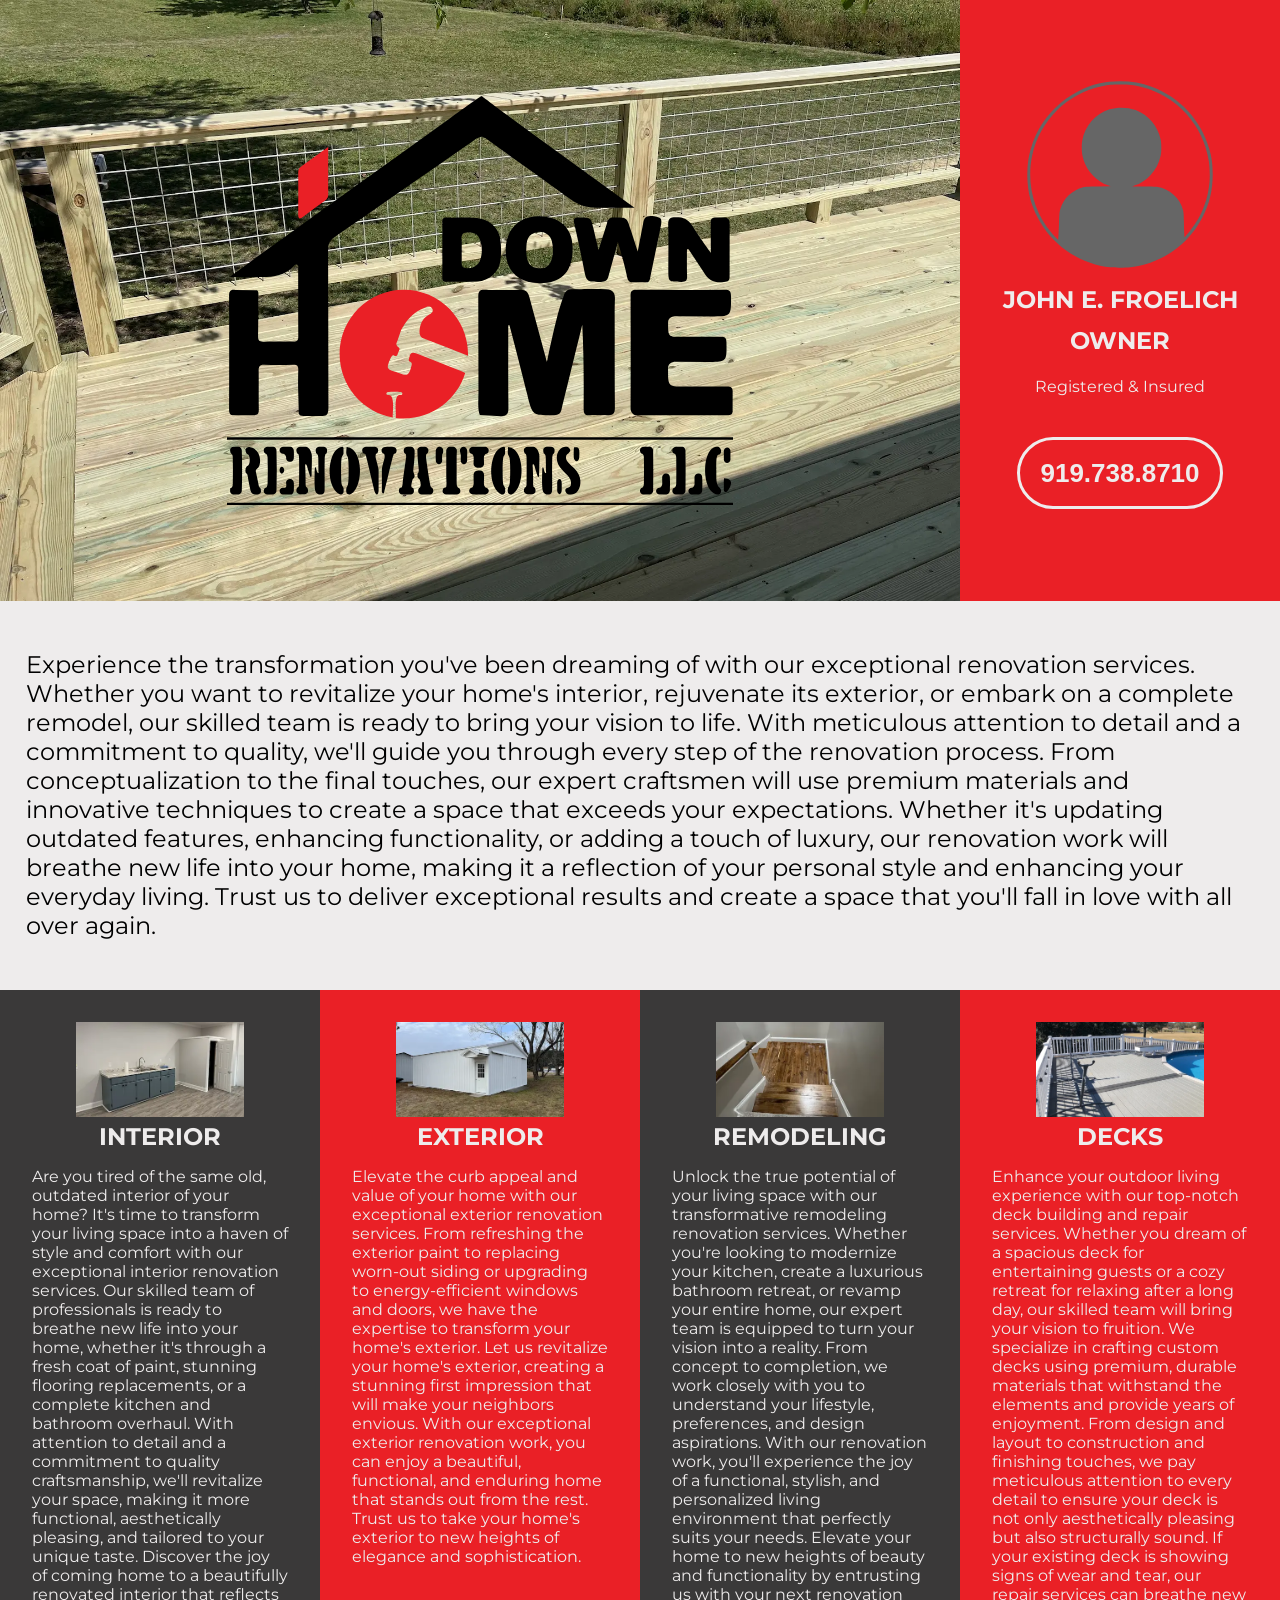
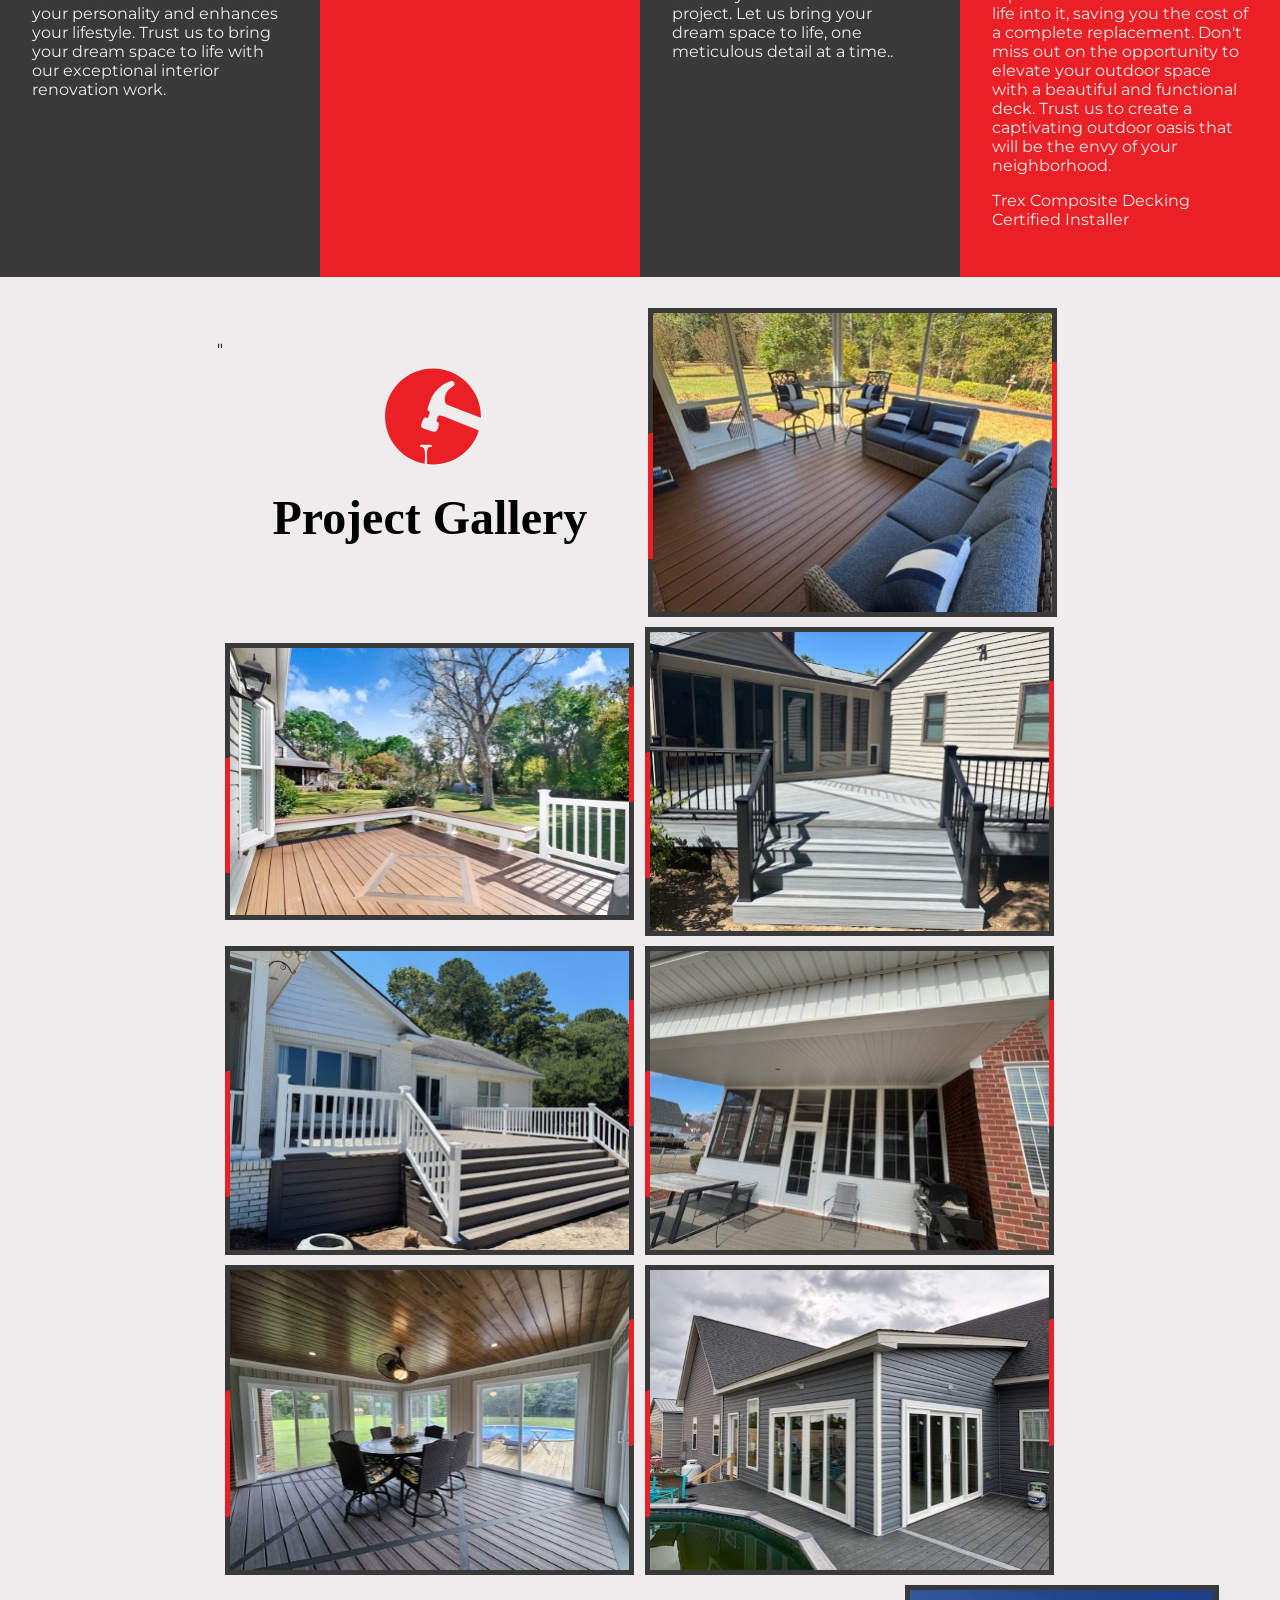
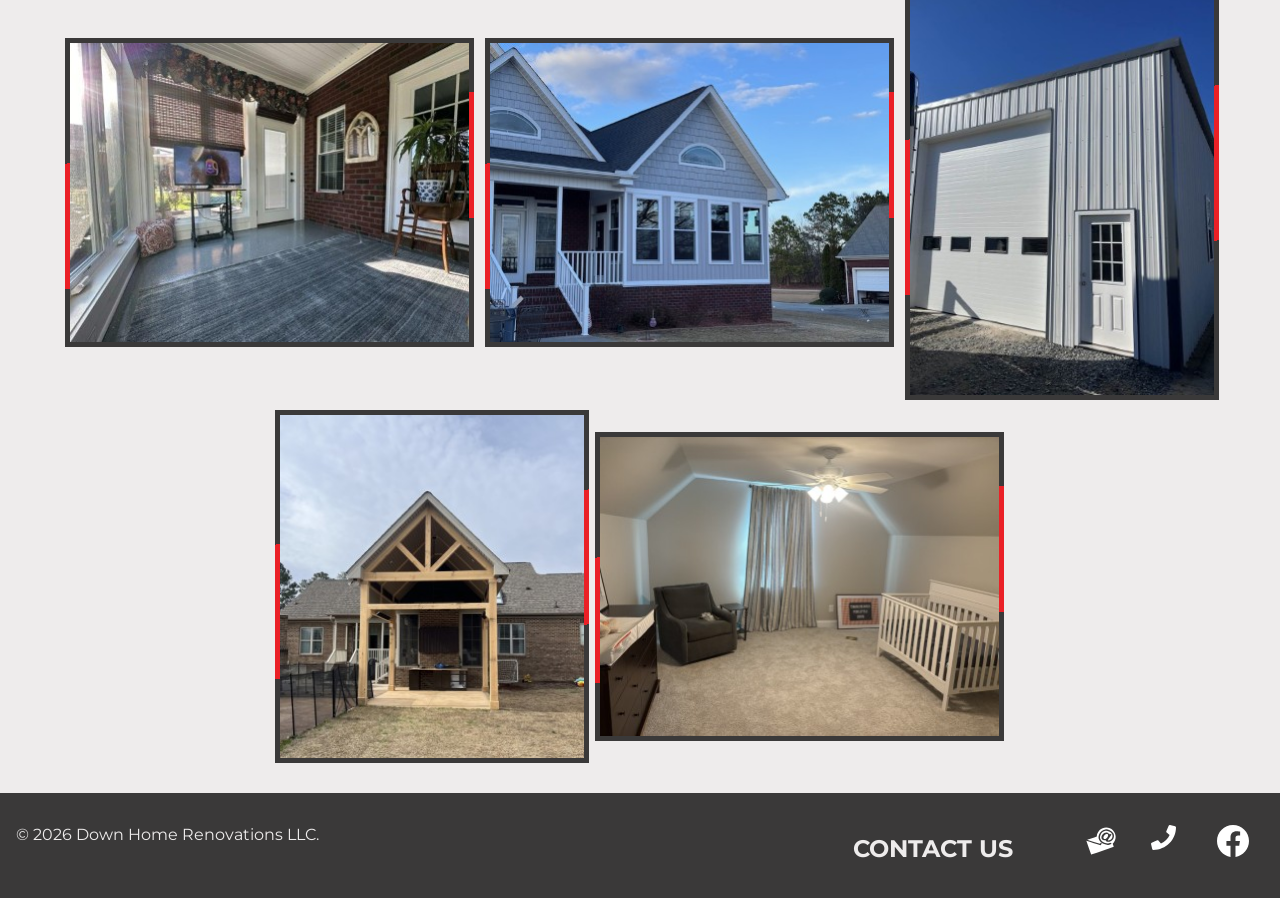
<file: index.html>
<!DOCTYPE html>
<html lang="en">
  <meta charset="utf-8" />
  <meta name="viewport" content="width=device-width, initial-scale=1" />

  <head>
    <title>Down Home Renovations LLC.</title>
    <meta
      name="description"
      content="Your Renovation Specialist"
    />
    <meta name="robots" content="all" />
    <link rel="stylesheet" type="text/css" href="hstyle.css" />
    <link rel="shortcut icon" href="img/favicon.svg" />
    <link
      href="https://fonts.googleapis.com/css2?family=Montserrat&display=swap"
      rel="stylesheet"
    />
  </head>
  <body>
    <section id="page">
      <block1>
        <img src="img/logo.svg" alt="Down Home Renovations LLC logo" />
      </block1>

      <bio>
        <img src="img/person.svg" alt="John E. Froelich photo" />

        <h1>John E. Froelich</h1>
        <h2>Owner</h2>
        <p>Registered & Insured</p>

        <a
          class="button"
          alt="call link"
          href="tel:9197388710"
          target="_blank"
          rel="noopener noreferrer"
          >919.738.8710</a>

</a>
      
              </bio>

      <htext>
        <p>
          Experience the transformation you've been dreaming of with our exceptional 
          renovation services. Whether you want to revitalize your home's interior, 
          rejuvenate its exterior, or embark on a complete remodel, our skilled team 
          is ready to bring your vision to life. With meticulous attention to detail 
          and a commitment to quality, we'll guide you through every step of the 
          renovation process. From conceptualization to the final touches, our expert 
          craftsmen will use premium materials and innovative techniques to create a 
          space that exceeds your expectations. Whether it's updating outdated features, 
          enhancing functionality, or adding a touch of luxury, our renovation work will 
          breathe new life into your home, making it a reflection of your personal style 
          and enhancing your everyday living. Trust us to deliver exceptional results and 
          create a space that you'll fall in love with all over again.
        </p>
      </htext>

      <interior>
        <img src="img/projects/shed02-preview.webp" alt="Interior photo" />

        <h1>Interior</h1>
        <p>
          Are you tired of the same old, outdated interior of your home? It's time to transform your living space into a haven of style and comfort with our exceptional
            interior renovation services. Our skilled team of professionals is ready to
             breathe new life into your home, whether it's through a fresh coat of paint,
              stunning flooring replacements, or a complete kitchen and bathroom overhaul.
              With attention to detail
                 and a commitment to quality craftsmanship, we'll revitalize your space,
                  making it more functional, aesthetically pleasing, and tailored to your
                   unique taste. Discover the joy of coming home to a beautifully renovated
                    interior that reflects your personality and enhances your lifestyle. 
                    Trust us to bring your dream space to life with our exceptional interior renovation work.</p>
      </interior>

      <exterior>
        <img src="img/projects/shed01-preview.webp" alt="Exterior photo" />

        <h1>Exterior</h1>
        <p>Elevate the curb appeal and value of your home with our exceptional exterior
           renovation services. From refreshing the
              exterior paint to replacing worn-out siding or upgrading to energy-efficient
               windows and doors, we have the expertise to transform your home's exterior.
                  Let us revitalize your home's exterior, creating a stunning first 
                  impression that will make your neighbors envious. With our exceptional 
                  exterior renovation work, you can enjoy a beautiful, functional, and 
                  enduring home that stands out from the rest. Trust us to take your home's
                   exterior to new heights of elegance and sophistication.</p>
      </exterior>

      <remodel>
        <img src="img/projects/stairs01-preview.webp" alt="Remodel photo" />

        <h1>Remodeling</h1>
        <p>Unlock the true potential of your living space with our transformative remodeling 
          renovation services. Whether you're looking to modernize your kitchen, create 
          a luxurious bathroom retreat, or revamp your entire home, our expert team is 
          equipped to turn your vision into a reality. From concept to completion, we 
          work closely with you to understand your lifestyle, preferences, and design 
          aspirations.  With our renovation work, you'll experience the joy of a functional, stylish, 
          and personalized living environment that perfectly suits your needs. 
          Elevate your home to new heights of beauty and functionality by 
          entrusting us with your next renovation project. 
          Let us bring your dream space to life, one meticulous detail at a time..</p>
      </remodel>

      <decks>
        <img src="img/projects/trex1-preview.webp" alt="Deck photo" />

        <h1>Decks</h1>
        <p>Enhance your outdoor living experience with our top-notch deck building and repair services. 
          Whether you dream of a spacious deck for entertaining guests or a cozy retreat for relaxing 
          after a long day, our skilled team will bring your vision to fruition. We specialize in 
          crafting custom decks using premium, durable materials that withstand the elements and 
          provide years of enjoyment. From design and layout to construction and finishing touches, 
          we pay meticulous attention to every detail to ensure your deck is not only aesthetically 
          pleasing but also structurally sound. If your existing deck is showing signs of wear and 
          tear, our repair services can breathe new life into it, saving you the cost of a complete 
          replacement. Don't miss out on the opportunity to elevate your outdoor space with a 
          beautiful and functional deck. Trust us to create a captivating outdoor oasis that will 
          be the envy of your neighborhood.</p>
        <p>Trex Composite Decking Certified Installer</p>
      </decks>
      <gallery>
        <div class="gallery-item nobg">
          "<img class="nobg"  src="img/projects/projects.svg" alt="Header Image">
        </div>
                          <div class="gallery-item">
            <a href="p-screenporch.html"><img src="img/projects/screenporch/IMG_4459-fp.jpg" alt="Covered Porch"></a>
        </div>
                          <div class="gallery-item">
            <a href="p-320Bayleaf.html"><img src="img/projects/320Bayleaf/Deck-5-fp.jpg" alt="Covered Porch"></a>
        </div>

        <div class="gallery-item">
          <a href="p-deckremodel.html"><img src="img/projects/fp-imgs/deck-thumb.jpg" alt="Deck Remodel"></a>
        </div>
        <div class="gallery-item">
          <a href="p-deckremodel2.html"><img src="img/projects/fp-imgs/deck2-thumb.jpg" alt="Deck Remodel"></a>
          </div>
        <div class="gallery-item">
          <a href="p-cover.html"><img src="img/projects/fp-imgs/porch-thumb.jpg" alt="Covered Porch"></a>
        </div>

          <div class="gallery-item">
            <a href="p-sunporchremodel.html"><img src="img/projects/fp-imgs/sunporch-thumb.jpg" alt="Sun Porch"></a>
          </div>
          <div class="gallery-item">
            <a href="p-sunporchremodel2.html"><img src="img/projects/fp-imgs/sunporch2-thumb.jpg" alt="Sun Porch"></a>
          </div>
          <div class="gallery-item">
            <a href="p-sunroom.html"><img src="img/projects/fp-imgs/surnroom-thumb.jpg" alt="Sun Room"></a>
        </div>

          <div class="gallery-item">
            <a href="p-sunroom2.html"><img src="img/projects/fp-imgs/sunroom2-thumb.jpg" alt="Sun Room"></a>
        </div>

                  <div class="gallery-item">
            <a href="p-rv.html"><img src="img/projects/fp-imgs/rv-thumb.jpg" alt="RV Enclosure"></a>
        </div>

                  <div class="gallery-item">
            <a href="p-porch2.html"><img src="img/projects/fp-imgs/porch2-thumb.jpg" alt="Covered Porch"></a>
        </div>
                  <div class="gallery-item">
            <a href="p-bonus.html"><img src="img/projects/fp-imgs/2-thumb.jpg" alt="Bonus Room"></a>
        </div>

     </gallery>

      <footer>
        <div>
          <p>&copy; <script>document.write( new Date().getFullYear() );</script>  Down Home Renovations LLC.</p>
          </div>
           <div id="social">
                 <ul>
                  <li><h1>Contact Us</h1></li>
                  <li>&nbsp;</li>
                   <li class="email">
                     <a aria-label="Email link" href="mailto:john@downhomerenovation.com">
                       <img class="socialicon" src="img/email.svg" alt="Email link"></img></a>
                   </li>
                   <li class="call">
                     <a aria-label="Telephone link" href="tel:9197388710">
                       <img class="socialicon" src="img/phone.svg" alt="Phone link"></img></a>
                   </li>
                   <li class="call">
                      <a aria-label="Facebook link" href="https://www.facebook.com/downhomerenovationsnc">
                        <img class="socialicon" src="img/facebookfill.svg" alt="Facebook link"></img></a>
                    </li>
                 </ul>
               </div>
      </footer>
    </section>
  </body>
</html>
</file>
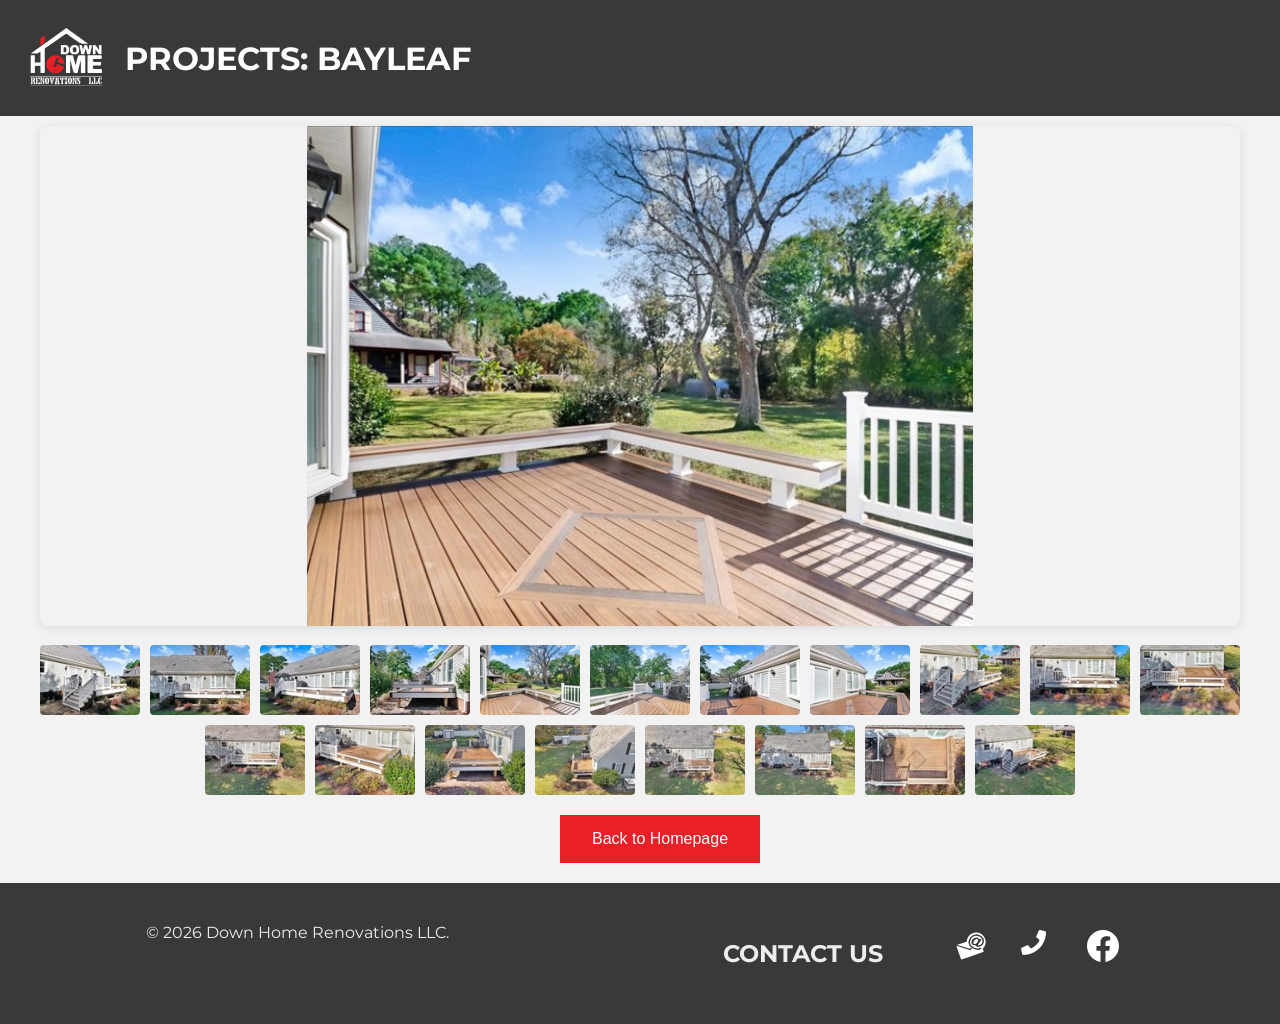
<file: p-320Bayleaf.html>
<!DOCTYPE html>
<html lang="en">
  <meta charset="utf-8" />
  <meta name="viewport" content="width=device-width, initial-scale=1" />

  <head>
    <title>Down Home Renovations LLC.</title>
    <meta
      name="description"
      content="Your Renovation Specialist"
    />
    <meta name="robots" content="all" />
        <link rel="stylesheet" type="text/css" href="gallery.css" />
    <link rel="shortcut icon" href="img/favicon.svg" />
    <link
      href="https://fonts.googleapis.com/css2?family=Montserrat&display=swap"
      rel="stylesheet"
    />
  </head>
  <body>
  <header>
    <div class="container">
      <img src="img/projectlogo.svg" alt="Logo" class="logo" />
      <h1 class="title">Projects: Bayleaf</h1>
    </div>
  </header>


  <div class="carousel-container">
    <div class="main-image" id="main-image">
      <img src="img/projects/320Bayleaf/Deck-5.jpg" alt="Main View">
    </div>
    <div class="thumbnails">
      <img src="img/projects/320Bayleaf/Deck-1-thumb.jpg" alt="Thumb 1" onclick="showImage('img/projects/320Bayleaf/Deck-1.jpg')">
      <img src="img/projects/320Bayleaf/Deck-2-thumb.jpg" alt="Thumb 2" onclick="showImage('img/projects/320Bayleaf/Deck-2.jpg')">
      <img src="img/projects/320Bayleaf/Deck-3-thumb.jpg" alt="Thumb 3" onclick="showImage('img/projects/320Bayleaf/Deck-3.jpg')">
      <img src="img/projects/320Bayleaf/Deck-4-thumb.jpg" alt="Thumb 4" onclick="showImage('img/projects/320Bayleaf/Deck-4.jpg')">
      <img src="img/projects/320Bayleaf/Deck-5-thumb.jpg" alt="Thumb 4" onclick="showImage('img/projects/320Bayleaf/Deck-5.jpg')">
      <img src="img/projects/320Bayleaf/Deck-6-thumb.jpg" alt="Thumb 4" onclick="showImage('img/projects/320Bayleaf/Deck-6.jpg')">
      <img src="img/projects/320Bayleaf/Deck-7-thumb.jpg" alt="Thumb 4" onclick="showImage('img/projects/320Bayleaf/Deck-7.jpg')">
      <img src="img/projects/320Bayleaf/Deck-8-thumb.jpg" alt="Thumb 4" onclick="showImage('img/projects/320Bayleaf/Deck-8.jpg')">
      <img src="img/projects/320Bayleaf/Deck-9-thumb.jpg" alt="Thumb 4" onclick="showImage('img/projects/320Bayleaf/Deck-9.jpg')">
      <img src="img/projects/320Bayleaf/Deck-10-thumb.jpg" alt="Thumb 4" onclick="showImage('img/projects/320Bayleaf/Deck-10.jpg')">
      <img src="img/projects/320Bayleaf/Deck-11-thumb.jpg" alt="Thumb 4" onclick="showImage('img/projects/320Bayleaf/Deck-11.jpg')">
      <img src="img/projects/320Bayleaf/Deck-12-thumb.jpg" alt="Thumb 4" onclick="showImage('img/projects/320Bayleaf/Deck-12.jpg')">
      <img src="img/projects/320Bayleaf/Deck-13-thumb.jpg" alt="Thumb 4" onclick="showImage('img/projects/320Bayleaf/Deck-13.jpg')">
      <img src="img/projects/320Bayleaf/Deck-14-thumb.jpg" alt="Thumb 4" onclick="showImage('img/projects/320Bayleaf/Deck-14.jpg')">
      <img src="img/projects/320Bayleaf/Deck-15-thumb.jpg" alt="Thumb 4" onclick="showImage('img/projects/320Bayleaf/Deck-15.jpg')">
      <img src="img/projects/320Bayleaf/Deck-16-thumb.jpg" alt="Thumb 4" onclick="showImage('img/projects/320Bayleaf/Deck-16.jpg')">
      <img src="img/projects/320Bayleaf/Deck-17-thumb.jpg" alt="Thumb 4" onclick="showImage('img/projects/320Bayleaf/Deck-17.jpg')">
      <img src="img/projects/320Bayleaf/Deck-18-thumb.jpg" alt="Thumb 4" onclick="showImage('img/projects/320Bayleaf/Deck-18.jpg')">
      <img src="img/projects/320Bayleaf/Deck-19-thumb.jpg" alt="Thumb 4" onclick="showImage('img/projects/320Bayleaf/Deck-19.jpg')">
</div>
  </div>

  <script>
    function showImage(src) {
      document.getElementById("main-image").querySelector("img").src = src;
    }
  </script>

<menu>
  <a href="index.html"><button class="button">Back to Homepage</button></a>
</menu>


      <footer>
        <div>
          <p>&copy; <script>document.write( new Date().getFullYear() );</script>  Down Home Renovations LLC.</p>
          </div>
           <div id="social">
                 <ul>
                  <li><h1>Contact Us</h1></li>
                  <li>&nbsp;</li>
                   <li class="email">
                     <a aria-label="Email link" href="mailto:john@downhomerenovation.com">
                       <img class="socialicon" src="img/email.svg" alt="Email link"></img></a>
                   </li>
                   <li class="call">
                     <a aria-label="Telephone link" href="tel:9197388710">
                       <img class="socialicon" src="img/phone.svg" alt="Phone link"></img></a>
                   </li>
                   <li class="call">
                      <a aria-label="Facebook link" href="https://www.facebook.com/downhomerenovationsnc">
                        <img class="socialicon" src="img/facebookfill.svg" alt="Facebook link"></img></a>
                    </li>
                 </ul>
               </div>
      </footer>
    </section>
  </body>
</html>
</file>
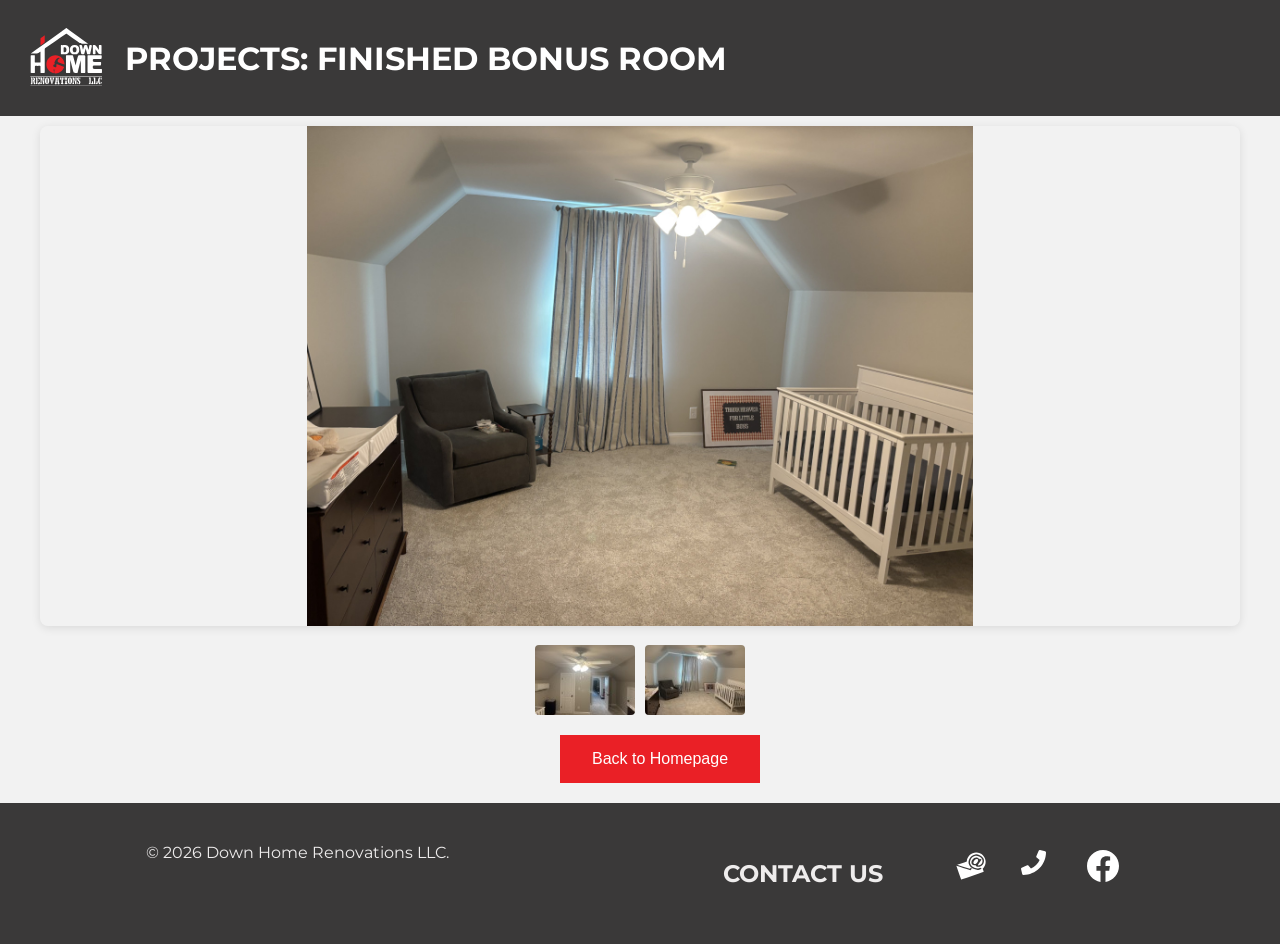
<file: p-bonus.html>
<!DOCTYPE html>
<html lang="en">
  <meta charset="utf-8" />
  <meta name="viewport" content="width=device-width, initial-scale=1" />

  <head>
    <title>Down Home Renovations LLC.</title>
    <meta
      name="description"
      content="Your Renovation Specialist"
    />
    <meta name="robots" content="all" />
        <link rel="stylesheet" type="text/css" href="gallery.css" />
    <link rel="shortcut icon" href="img/favicon.svg" />
    <link
      href="https://fonts.googleapis.com/css2?family=Montserrat&display=swap"
      rel="stylesheet"
    />
  </head>
  <body>
  <header>
    <div class="container">
      <img src="img/projectlogo.svg" alt="Logo" class="logo" />
      <h1 class="title">Projects: Finished Bonus Room</h1>
    </div>
  </header>


  <div class="carousel-container">
    <div class="main-image" id="main-image">
      <img src="img/projects/bonus/2.jpg" alt="Main View">
    </div>
    <div class="thumbnails">
      <img src="img/projects/bonus/1-thumb.jpg" alt="Thumb 4" onclick="showImage('img/projects/bonus/1.jpg')">
      <img src="img/projects/bonus/2-thumb.jpg" alt="Thumb 4" onclick="showImage('img/projects/bonus/2.jpg')">



    </div>
  </div>

  <script>
    function showImage(src) {
      document.getElementById("main-image").querySelector("img").src = src;
    }
  </script>

<menu>
  <a href="index.html"><button class="button">Back to Homepage</button></a>
</menu>


      <footer>
        <div>
          <p>&copy; <script>document.write( new Date().getFullYear() );</script>  Down Home Renovations LLC.</p>
          </div>
           <div id="social">
                 <ul>
                  <li><h1>Contact Us</h1></li>
                  <li>&nbsp;</li>
                   <li class="email">
                     <a aria-label="Email link" href="mailto:john@downhomerenovation.com">
                       <img class="socialicon" src="img/email.svg" alt="Email link"></img></a>
                   </li>
                   <li class="call">
                     <a aria-label="Telephone link" href="tel:9197388710">
                       <img class="socialicon" src="img/phone.svg" alt="Phone link"></img></a>
                   </li>
                   <li class="call">
                      <a aria-label="Facebook link" href="https://www.facebook.com/downhomerenovationsnc">
                        <img class="socialicon" src="img/facebookfill.svg" alt="Facebook link"></img></a>
                    </li>
                 </ul>
               </div>
      </footer>
    </section>
  </body>
</html>
</file>
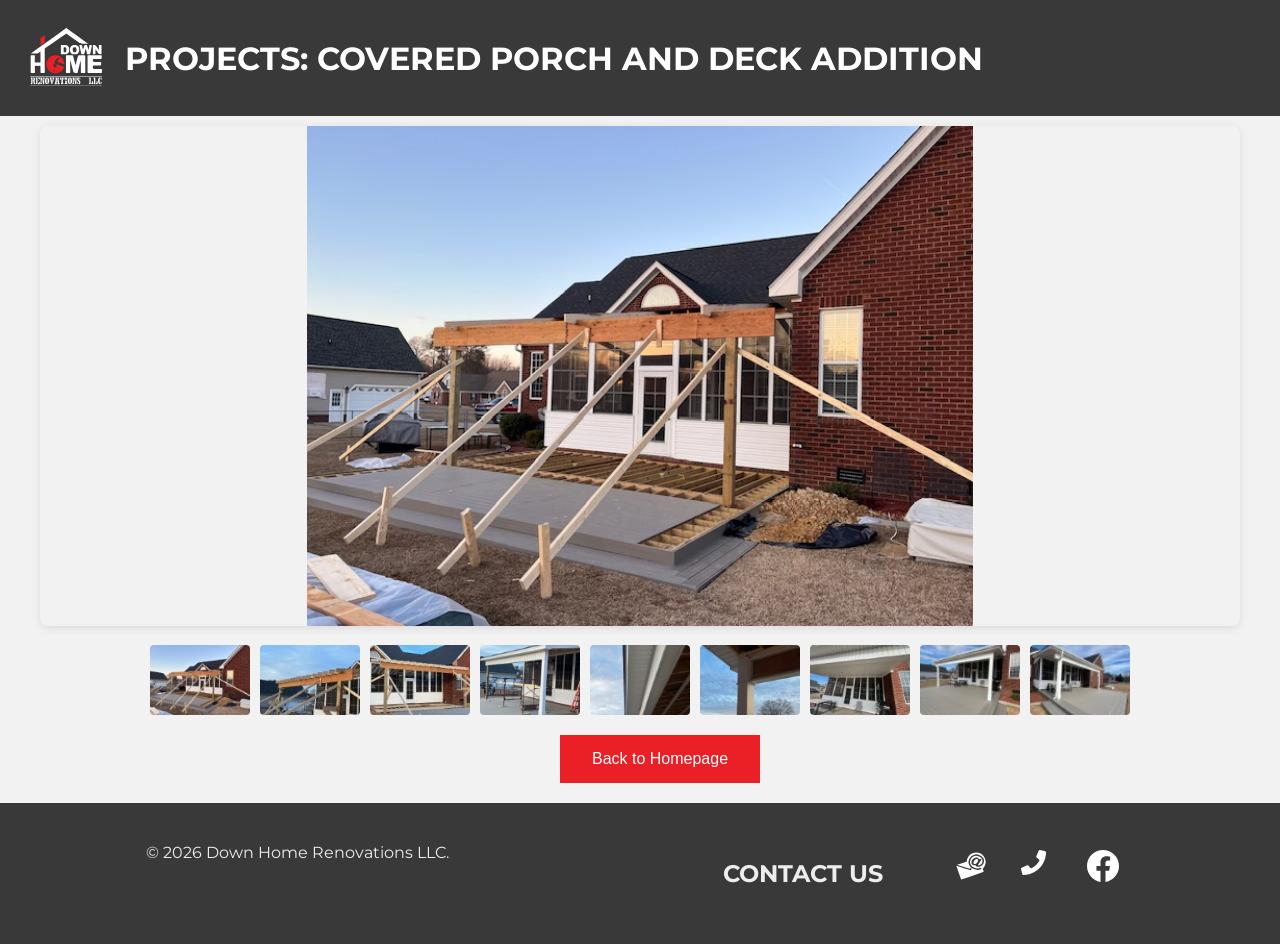
<file: p-cover.html>
<!DOCTYPE html>
<html lang="en">
  <meta charset="utf-8" />
  <meta name="viewport" content="width=device-width, initial-scale=1" />

  <head>
    <title>Down Home Renovations LLC.</title>
    <meta
      name="description"
      content="Your Renovation Specialist"
    />
    <meta name="robots" content="all" />
        <link rel="stylesheet" type="text/css" href="gallery.css" />
    <link rel="shortcut icon" href="img/favicon.svg" />
    <link
      href="https://fonts.googleapis.com/css2?family=Montserrat&display=swap"
      rel="stylesheet"
    />
  </head>
  <body>
  <header>
    <div class="container">
      <img src="img/projectlogo.svg" alt="Logo" class="logo" />
      <h1 class="title">Projects: Covered porch and deck addition</h1>
    </div>
  </header>


  <div class="carousel-container">
    <div class="main-image" id="main-image">
      <img src="img/projects/coveredporch/11.jpg" alt="Main View">
    </div>
    <div class="thumbnails">
      <img src="img/projects/coveredporch/11-thumb.jpg" alt="Thumb 1" onclick="showImage('img/projects/coveredporch/11.jpg')">
      <img src="img/projects/coveredporch/15-thumb.jpg" alt="Thumb 2" onclick="showImage('img/projects/coveredporch/15.jpg')">
      <img src="img/projects/coveredporch/17-thumb.jpg" alt="Thumb 3" onclick="showImage('img/projects/coveredporch/17.jpg')">
      <img src="img/projects/coveredporch/30-thumb.jpg" alt="Thumb 4" onclick="showImage('img/projects/coveredporch/30.jpg')">
            <img src="img/projects/coveredporch/31-thumb.jpg" alt="Thumb 4" onclick="showImage('img/projects/coveredporch/31.jpg')">
                  <img src="img/projects/coveredporch/34-thumb.jpg" alt="Thumb 4" onclick="showImage('img/projects/coveredporch/34.jpg')">
                        <img src="img/projects/coveredporch/92-thumb.jpg" alt="Thumb 4" onclick="showImage('img/projects/coveredporch/92.jpg')">
                              <img src="img/projects/coveredporch/93-thumb.jpg" alt="Thumb 4" onclick="showImage('img/projects/coveredporch/93.jpg')">
                                    <img src="img/projects/coveredporch/94-thumb.jpg" alt="Thumb 4" onclick="showImage('img/projects/coveredporch/94.jpg')">
    </div>
  </div>

  <script>
    function showImage(src) {
      document.getElementById("main-image").querySelector("img").src = src;
    }
  </script>

<menu>
  <a href="index.html"><button class="button">Back to Homepage</button></a>
</menu>


      <footer>
        <div>
          <p>&copy; <script>document.write( new Date().getFullYear() );</script>  Down Home Renovations LLC.</p>
          </div>
           <div id="social">
                 <ul>
                  <li><h1>Contact Us</h1></li>
                  <li>&nbsp;</li>
                   <li class="email">
                     <a aria-label="Email link" href="mailto:john@downhomerenovation.com">
                       <img class="socialicon" src="img/email.svg" alt="Email link"></img></a>
                   </li>
                   <li class="call">
                     <a aria-label="Telephone link" href="tel:9197388710">
                       <img class="socialicon" src="img/phone.svg" alt="Phone link"></img></a>
                   </li>
                   <li class="call">
                      <a aria-label="Facebook link" href="https://www.facebook.com/downhomerenovationsnc">
                        <img class="socialicon" src="img/facebookfill.svg" alt="Facebook link"></img></a>
                    </li>
                 </ul>
               </div>
      </footer>
    </section>
  </body>
</html>
</file>
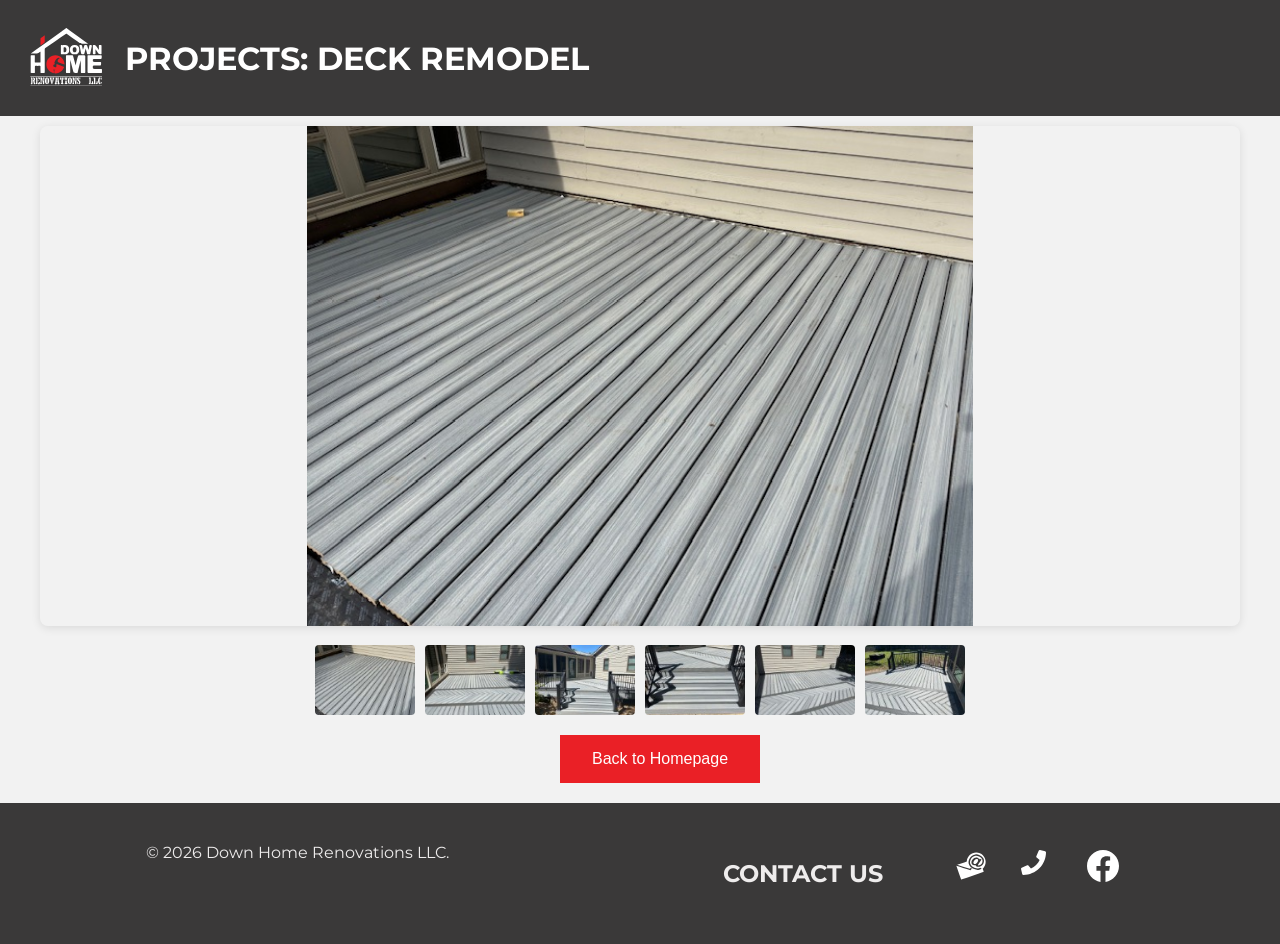
<file: p-deckremodel.html>
<!DOCTYPE html>
<html lang="en">
  <meta charset="utf-8" />
  <meta name="viewport" content="width=device-width, initial-scale=1" />

  <head>
    <title>Down Home Renovations LLC.</title>
    <meta
      name="description"
      content="Your Renovation Specialist"
    />
    <meta name="robots" content="all" />
        <link rel="stylesheet" type="text/css" href="gallery.css" />
    <link rel="shortcut icon" href="img/favicon.svg" />
    <link
      href="https://fonts.googleapis.com/css2?family=Montserrat&display=swap"
      rel="stylesheet"
    />
  </head>
  <body>
  <header>
    <div class="container">
      <img src="img/projectlogo.svg" alt="Logo" class="logo" />
      <h1 class="title">Projects: Deck Remodel</h1>
    </div>
  </header>


  <div class="carousel-container">
    <div class="main-image" id="main-image">
      <img src="img/projects/deckremodel/IMG_3789.jpg" alt="Main View">
    </div>
    <div class="thumbnails">
      <img src="img/projects/deckremodel/IMG_3789-thumb.jpg" alt="Thumb 1" onclick="showImage('img/projects/deckremodel/IMG_3789.jpg')">
      <img src="img/projects/deckremodel/IMG_3796-thumb.jpg" alt="Thumb 2" onclick="showImage('img/projects/deckremodel/img_3796.jpg')">
      <img src="img/projects/deckremodel/IMG_3810-thumb.jpg" alt="Thumb 3" onclick="showImage('img/projects/deckremodel/IMG_3810.jpg')">
      <img src="img/projects/deckremodel/IMG_3811-thumb.jpg" alt="Thumb 4" onclick="showImage('img/projects/deckremodel/IMG_3811.jpg')">
      <img src="img/projects/deckremodel/IMG_3813-thumb.jpg" alt="Thumb 4" onclick="showImage('img/projects/deckremodel/IMG_3813.jpg')">
      <img src="img/projects/deckremodel/IMG_3816-thumb.jpg" alt="Thumb 4" onclick="showImage('img/projects/deckremodel/IMG_3816.jpg')">
    </div>
  </div>

  <script>
    function showImage(src) {
      document.getElementById("main-image").querySelector("img").src = src;
    }
  </script>

<menu>
  <a href="index.html"><button class="button">Back to Homepage</button></a>
</menu>


      <footer>
        <div>
          <p>&copy; <script>document.write( new Date().getFullYear() );</script>  Down Home Renovations LLC.</p>
          </div>
           <div id="social">
                 <ul>
                  <li><h1>Contact Us</h1></li>
                  <li>&nbsp;</li>
                   <li class="email">
                     <a aria-label="Email link" href="mailto:john@downhomerenovation.com">
                       <img class="socialicon" src="img/email.svg" alt="Email link"></img></a>
                   </li>
                   <li class="call">
                     <a aria-label="Telephone link" href="tel:9197388710">
                       <img class="socialicon" src="img/phone.svg" alt="Phone link"></img></a>
                   </li>
                   <li class="call">
                      <a aria-label="Facebook link" href="https://www.facebook.com/downhomerenovationsnc">
                        <img class="socialicon" src="img/facebookfill.svg" alt="Facebook link"></img></a>
                    </li>
                 </ul>
               </div>
      </footer>
    </section>
  </body>
</html>
</file>
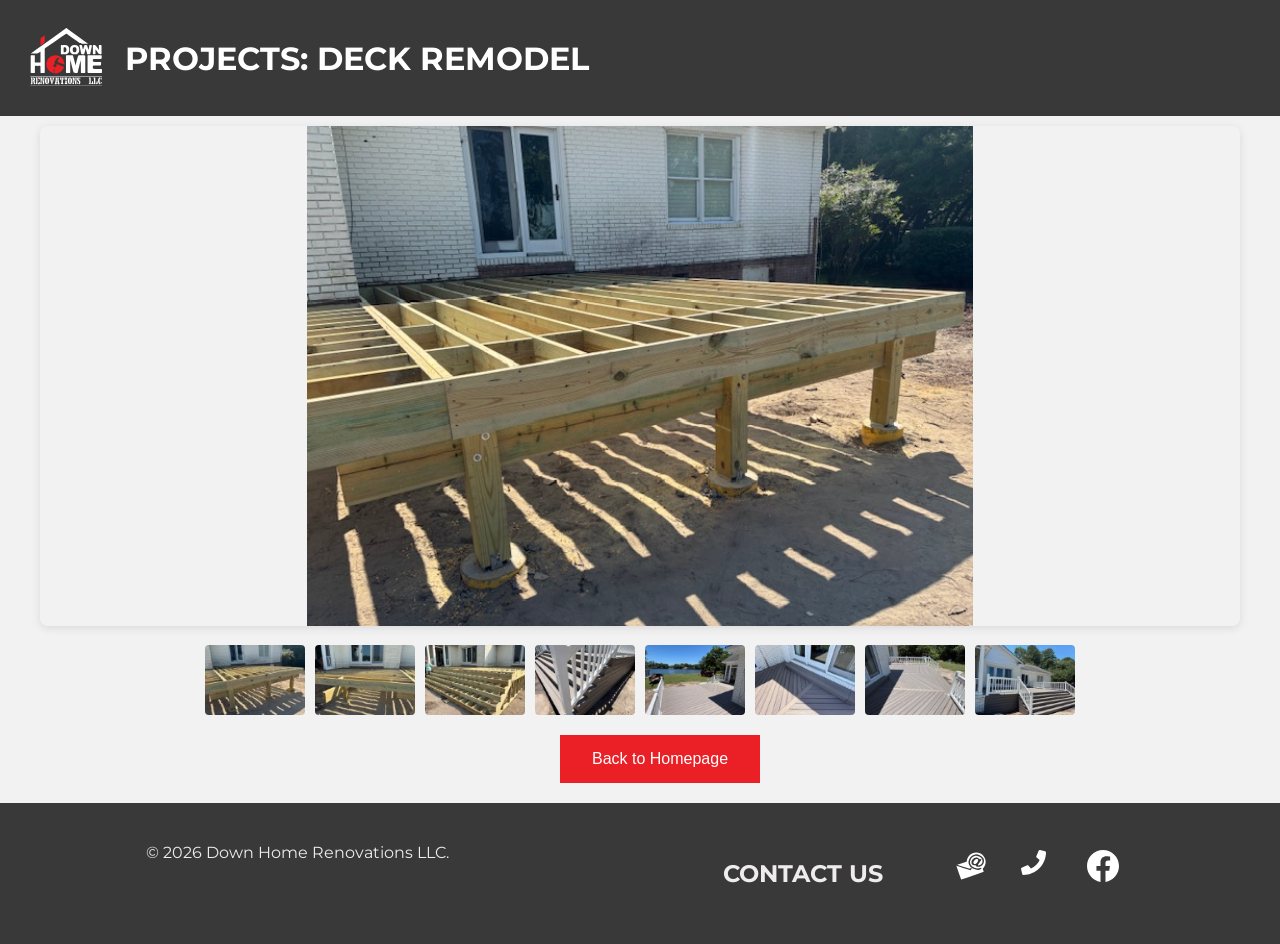
<file: p-deckremodel2.html>
<!DOCTYPE html>
<html lang="en">
  <meta charset="utf-8" />
  <meta name="viewport" content="width=device-width, initial-scale=1" />

  <head>
    <title>Down Home Renovations LLC.</title>
    <meta
      name="description"
      content="Your Renovation Specialist"
    />
    <meta name="robots" content="all" />
        <link rel="stylesheet" type="text/css" href="gallery.css" />
    <link rel="shortcut icon" href="img/favicon.svg" />
    <link
      href="https://fonts.googleapis.com/css2?family=Montserrat&display=swap"
      rel="stylesheet"
    />
  </head>
  <body>
  <header>
    <div class="container">
      <img src="img/projectlogo.svg" alt="Logo" class="logo" />
      <h1 class="title">Projects: Deck Remodel</h1>
    </div>
  </header>


  <div class="carousel-container">
    <div class="main-image" id="main-image">
      <img src="img/projects/deckremodel2/IMG_3921.jpg" alt="Main View">
    </div>
    <div class="thumbnails">
      <img src="img/projects/deckremodel2/IMG_3921-thumb.jpg" alt="Thumb 1" onclick="showImage('img/projects/deckremodel2/IMG_3921.jpg')">
      <img src="img/projects/deckremodel2/IMG_3922-thumb.jpg" alt="Thumb 2" onclick="showImage('img/projects/deckremodel2/img_3922.jpg')">
      <img src="img/projects/deckremodel2/IMG_3924-thumb.jpg" alt="Thumb 3" onclick="showImage('img/projects/deckremodel2/IMG_3924.jpg')">
      <img src="img/projects/deckremodel2/IMG_3965-thumb.jpg" alt="Thumb 4" onclick="showImage('img/projects/deckremodel2/IMG_3965.jpg')">
      <img src="img/projects/deckremodel2/IMG_3967-thumb.jpg" alt="Thumb 4" onclick="showImage('img/projects/deckremodel2/IMG_3967.jpg')">
      <img src="img/projects/deckremodel2/IMG_3968-thumb.jpg" alt="Thumb 4" onclick="showImage('img/projects/deckremodel2/IMG_3968.jpg')">
      <img src="img/projects/deckremodel2/IMG_3969-thumb.jpg" alt="Thumb 4" onclick="showImage('img/projects/deckremodel2/IMG_3969.jpg')">
      <img src="img/projects/deckremodel2/IMG_3970-thumb.jpg" alt="Thumb 4" onclick="showImage('img/projects/deckremodel2/IMG_3970.jpg')">
    </div>
  </div>

  <script>
    function showImage(src) {
      document.getElementById("main-image").querySelector("img").src = src;
    }
  </script>

<menu>
  <a href="index.html"><button class="button">Back to Homepage</button></a>
</menu>


      <footer>
        <div>
          <p>&copy; <script>document.write( new Date().getFullYear() );</script>  Down Home Renovations LLC.</p>
          </div>
           <div id="social">
                 <ul>
                  <li><h1>Contact Us</h1></li>
                  <li>&nbsp;</li>
                   <li class="email">
                     <a aria-label="Email link" href="mailto:john@downhomerenovation.com">
                       <img class="socialicon" src="img/email.svg" alt="Email link"></img></a>
                   </li>
                   <li class="call">
                     <a aria-label="Telephone link" href="tel:9197388710">
                       <img class="socialicon" src="img/phone.svg" alt="Phone link"></img></a>
                   </li>
                   <li class="call">
                      <a aria-label="Facebook link" href="https://www.facebook.com/downhomerenovationsnc">
                        <img class="socialicon" src="img/facebookfill.svg" alt="Facebook link"></img></a>
                    </li>
                 </ul>
               </div>
      </footer>
    </section>
  </body>
</html>
</file>
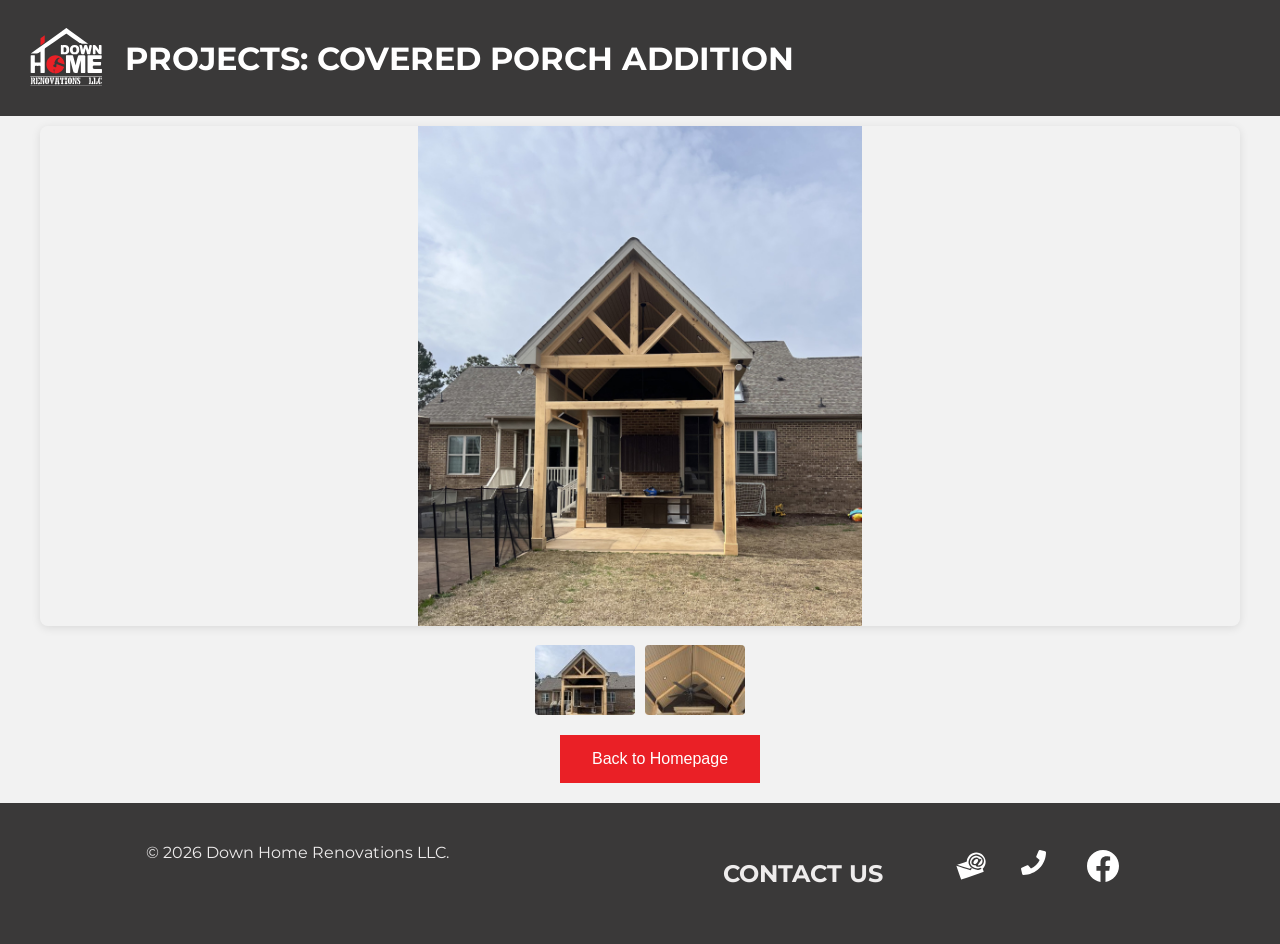
<file: p-porch2.html>
<!DOCTYPE html>
<html lang="en">
  <meta charset="utf-8" />
  <meta name="viewport" content="width=device-width, initial-scale=1" />

  <head>
    <title>Down Home Renovations LLC.</title>
    <meta
      name="description"
      content="Your Renovation Specialist"
    />
    <meta name="robots" content="all" />
        <link rel="stylesheet" type="text/css" href="gallery.css" />
    <link rel="shortcut icon" href="img/favicon.svg" />
    <link
      href="https://fonts.googleapis.com/css2?family=Montserrat&display=swap"
      rel="stylesheet"
    />
  </head>
  <body>
  <header>
    <div class="container">
      <img src="img/projectlogo.svg" alt="Logo" class="logo" />
      <h1 class="title">Projects: Covered Porch Addition</h1>
    </div>
  </header>


  <div class="carousel-container">
    <div class="main-image" id="main-image">
      <img src="img/projects/porch2/IMG_20250728_211334.jpg" alt="Main View">
    </div>
    <div class="thumbnails">
      <img src="img/projects/porch2/IMG_20250728_211334-thumb.jpg" alt="Thumb 4" onclick="showImage('img/projects/porch2/IMG_20250728_211334.jpg')">
      <img src="img/projects/porch2/IMG_20250728_211343-thumb.jpg" alt="Thumb 1" onclick="showImage('img/projects/porch2/IMG_20250728_211343.jpg')">



    </div>
  </div>

  <script>
    function showImage(src) {
      document.getElementById("main-image").querySelector("img").src = src;
    }
  </script>

<menu>
  <a href="index.html"><button class="button">Back to Homepage</button></a>
</menu>


      <footer>
        <div>
          <p>&copy; <script>document.write( new Date().getFullYear() );</script>  Down Home Renovations LLC.</p>
          </div>
           <div id="social">
                 <ul>
                  <li><h1>Contact Us</h1></li>
                  <li>&nbsp;</li>
                   <li class="email">
                     <a aria-label="Email link" href="mailto:john@downhomerenovation.com">
                       <img class="socialicon" src="img/email.svg" alt="Email link"></img></a>
                   </li>
                   <li class="call">
                     <a aria-label="Telephone link" href="tel:9197388710">
                       <img class="socialicon" src="img/phone.svg" alt="Phone link"></img></a>
                   </li>
                   <li class="call">
                      <a aria-label="Facebook link" href="https://www.facebook.com/downhomerenovationsnc">
                        <img class="socialicon" src="img/facebookfill.svg" alt="Facebook link"></img></a>
                    </li>
                 </ul>
               </div>
      </footer>
    </section>
  </body>
</html>
</file>
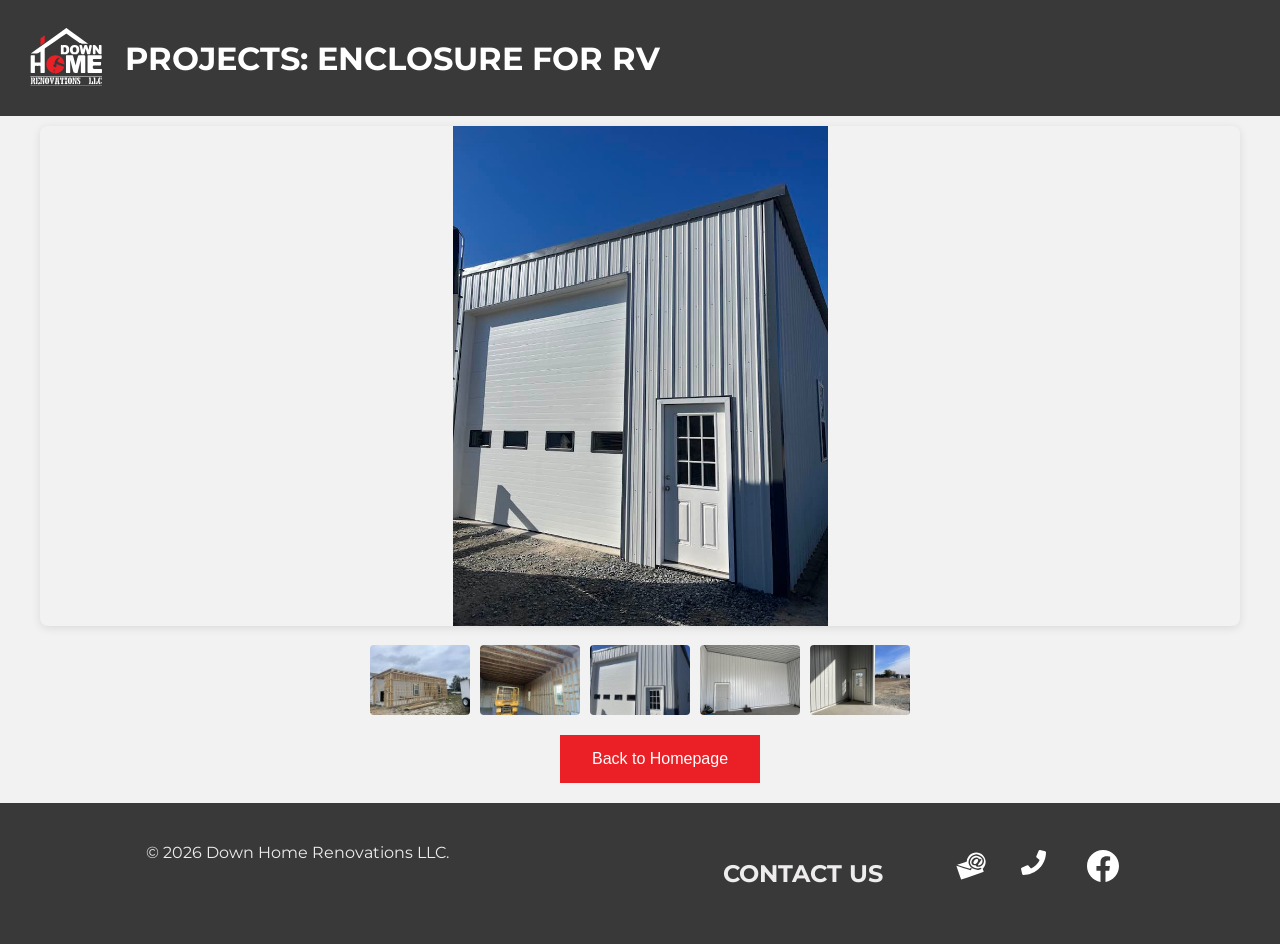
<file: p-rv.html>
<!DOCTYPE html>
<html lang="en">
  <meta charset="utf-8" />
  <meta name="viewport" content="width=device-width, initial-scale=1" />

  <head>
    <title>Down Home Renovations LLC.</title>
    <meta
      name="description"
      content="Your Renovation Specialist"
    />
    <meta name="robots" content="all" />
        <link rel="stylesheet" type="text/css" href="gallery.css" />
    <link rel="shortcut icon" href="img/favicon.svg" />
    <link
      href="https://fonts.googleapis.com/css2?family=Montserrat&display=swap"
      rel="stylesheet"
    />
  </head>
  <body>
  <header>
    <div class="container">
      <img src="img/projectlogo.svg" alt="Logo" class="logo" />
      <h1 class="title">Projects: Enclosure for RV</h1>
    </div>
  </header>


  <div class="carousel-container">
    <div class="main-image" id="main-image">
      <img src="img/projects/rv/Enclosure for RV Pic 1.jpg" alt="Main View">
    </div>
    <div class="thumbnails">
      <img src="img/projects/rv/Enclosure for RV Pic 0-thumb.jpg" alt="Thumb 1" onclick="showImage('img/projects/rv/Enclosure for RV Pic 0.jpg')">
      <img src="img/projects/rv/Enclosure for RV-thumb.jpg" alt="Thumb 4" onclick="showImage('img/projects/rv/Enclosure for RV.jpg')">
      <img src="img/projects/rv/Enclosure for RV Pic 1-thumb.jpg" alt="Thumb 2" onclick="showImage('img/projects/rv/Enclosure for RV Pic 1.jpg')">
      <img src="img/projects/rv/Enclosure for RV Pic 2-thumb.jpg" alt="Thumb 3" onclick="showImage('img/projects/rv/Enclosure for RV Pic 2.jpg')">
      <img src="img/projects/rv/Enclosure for RV Pic 3-thumb.jpg" alt="Thumb 4" onclick="showImage('img/projects/rv/Enclosure for RV Pic 3.jpg')">
    </div>
  </div>

  <script>
    function showImage(src) {
      document.getElementById("main-image").querySelector("img").src = src;
    }
  </script>

<menu>
  <a href="index.html"><button class="button">Back to Homepage</button></a>
</menu>


      <footer>
        <div>
          <p>&copy; <script>document.write( new Date().getFullYear() );</script>  Down Home Renovations LLC.</p>
          </div>
           <div id="social">
                 <ul>
                  <li><h1>Contact Us</h1></li>
                  <li>&nbsp;</li>
                   <li class="email">
                     <a aria-label="Email link" href="mailto:john@downhomerenovation.com">
                       <img class="socialicon" src="img/email.svg" alt="Email link"></img></a>
                   </li>
                   <li class="call">
                     <a aria-label="Telephone link" href="tel:9197388710">
                       <img class="socialicon" src="img/phone.svg" alt="Phone link"></img></a>
                   </li>
                   <li class="call">
                      <a aria-label="Facebook link" href="https://www.facebook.com/downhomerenovationsnc">
                        <img class="socialicon" src="img/facebookfill.svg" alt="Facebook link"></img></a>
                    </li>
                 </ul>
               </div>
      </footer>
    </section>
  </body>
</html>
</file>
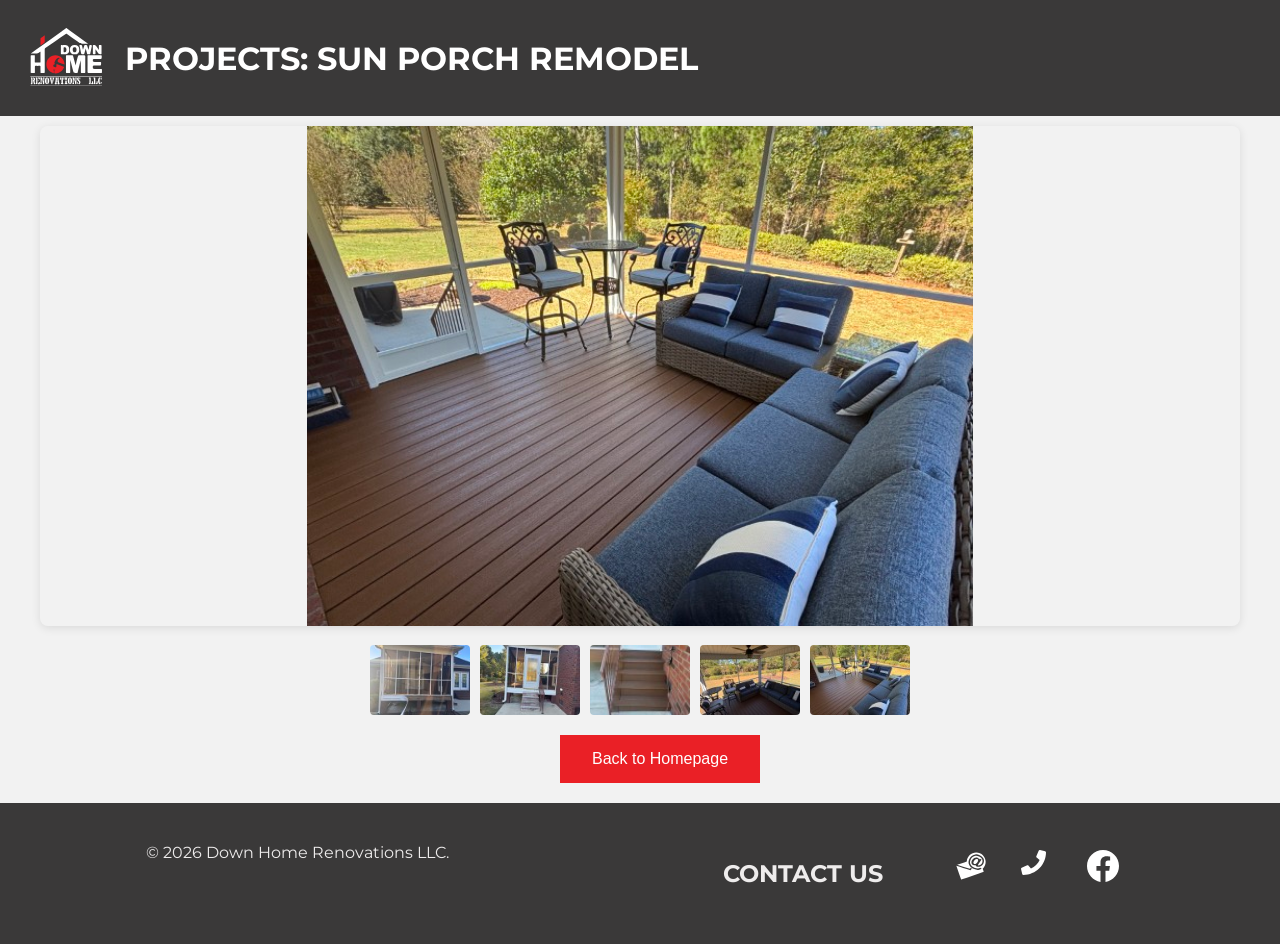
<file: p-screenporch.html>
<!DOCTYPE html>
<html lang="en">
  <meta charset="utf-8" />
  <meta name="viewport" content="width=device-width, initial-scale=1" />

  <head>
    <title>Down Home Renovations LLC.</title>
    <meta
      name="description"
      content="Your Renovation Specialist"
    />
    <meta name="robots" content="all" />
        <link rel="stylesheet" type="text/css" href="gallery.css" />
    <link rel="shortcut icon" href="img/favicon.svg" />
    <link
      href="https://fonts.googleapis.com/css2?family=Montserrat&display=swap"
      rel="stylesheet"
    />
  </head>
  <body>
  <header>
    <div class="container">
      <img src="img/projectlogo.svg" alt="Logo" class="logo" />
      <h1 class="title">Projects: Sun Porch Remodel</h1>
    </div>
  </header>


  <div class="carousel-container">
    <div class="main-image" id="main-image">
      <img src="img/projects/screenporch/IMG_4459.jpg" alt="Main View">
    </div>
    <div class="thumbnails">
      <img src="img/projects/screenporch/IMG_4398-thumb.jpg" alt="Thumb 4" onclick="showImage('img/projects/screenporch/IMG_4398.jpg')">
      <img src="img/projects/screenporch/IMG_4400-thumb.jpg" alt="Thumb 1" onclick="showImage('img/projects/screenporch/IMG_4400.jpg')">
      <img src="img/projects/screenporch/IMG_4455-thumb.jpg" alt="Thumb 2" onclick="showImage('img/projects/screenporch/IMG_4455.jpg')">
      <img src="img/projects/screenporch/IMG_4458-thumb.jpg" alt="Thumb 3" onclick="showImage('img/projects/screenporch/IMG_4458.jpg')">
      <img src="img/projects/screenporch/IMG_4459-thumb.jpg" alt="Thumb 4" onclick="showImage('img/projects/screenporch/IMG_4459.jpg')">
  </div>
  </div>

  <script>
    function showImage(src) {
      document.getElementById("main-image").querySelector("img").src = src;
    }
  </script>

<menu>
  <a href="index.html"><button class="button">Back to Homepage</button></a>
</menu>


      <footer>
        <div>
          <p>&copy; <script>document.write( new Date().getFullYear() );</script>  Down Home Renovations LLC.</p>
          </div>
           <div id="social">
                 <ul>
                  <li><h1>Contact Us</h1></li>
                  <li>&nbsp;</li>
                   <li class="email">
                     <a aria-label="Email link" href="mailto:john@downhomerenovation.com">
                       <img class="socialicon" src="img/email.svg" alt="Email link"></img></a>
                   </li>
                   <li class="call">
                     <a aria-label="Telephone link" href="tel:9197388710">
                       <img class="socialicon" src="img/phone.svg" alt="Phone link"></img></a>
                   </li>
                   <li class="call">
                      <a aria-label="Facebook link" href="https://www.facebook.com/downhomerenovationsnc">
                        <img class="socialicon" src="img/facebookfill.svg" alt="Facebook link"></img></a>
                    </li>
                 </ul>
               </div>
      </footer>
    </section>
  </body>
</html>
</file>
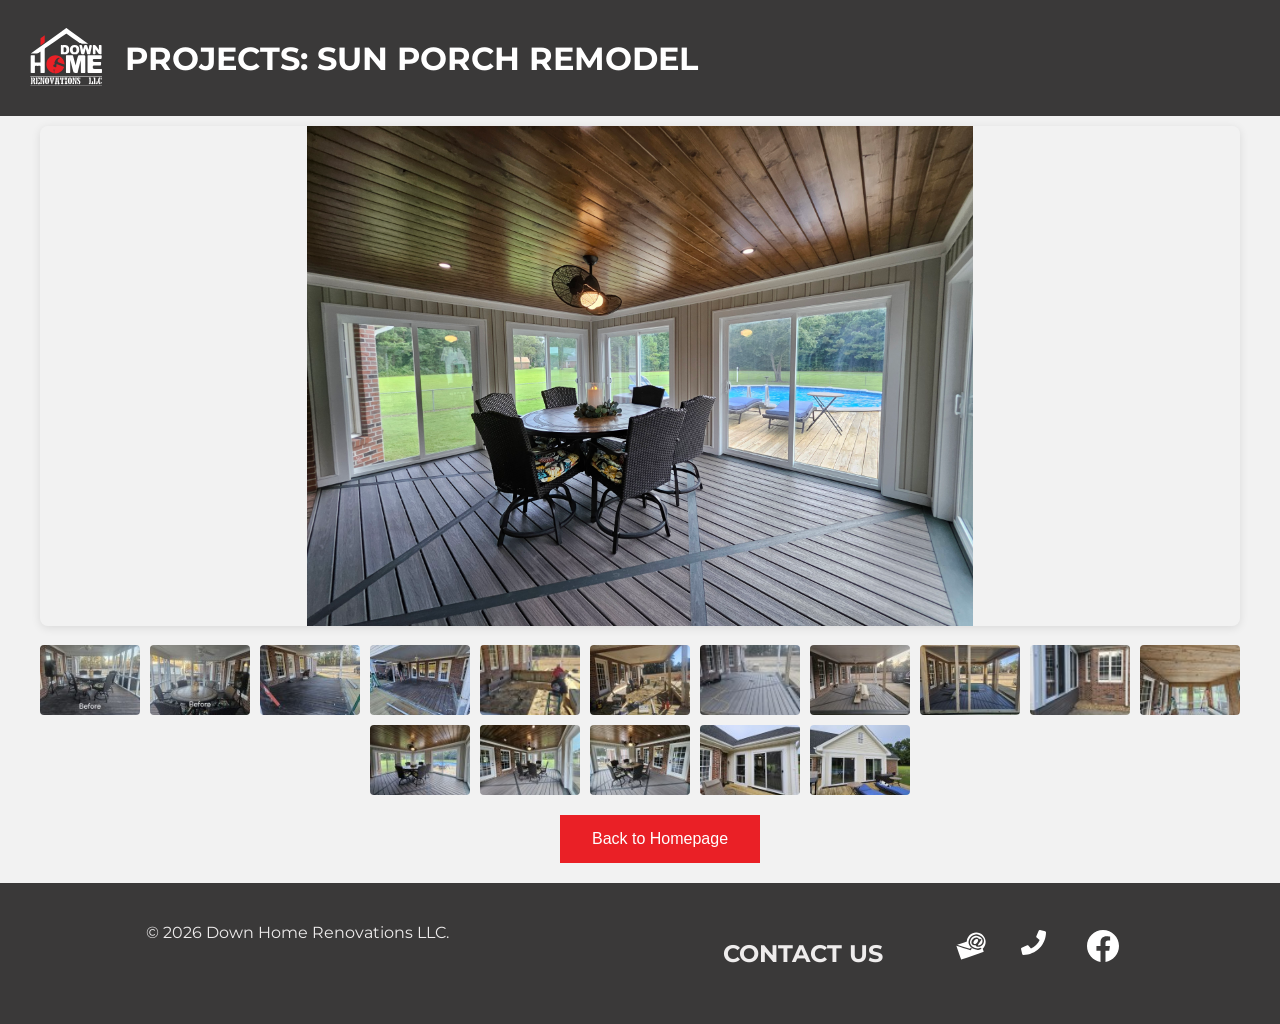
<file: p-sunporchremodel.html>
<!DOCTYPE html>
<html lang="en">
  <meta charset="utf-8" />
  <meta name="viewport" content="width=device-width, initial-scale=1" />

  <head>
    <title>Down Home Renovations LLC.</title>
    <meta
      name="description"
      content="Your Renovation Specialist"
    />
    <meta name="robots" content="all" />
        <link rel="stylesheet" type="text/css" href="gallery.css" />
    <link rel="shortcut icon" href="img/favicon.svg" />
    <link
      href="https://fonts.googleapis.com/css2?family=Montserrat&display=swap"
      rel="stylesheet"
    />
  </head>
  <body>
  <header>
    <div class="container">
      <img src="img/projectlogo.svg" alt="Logo" class="logo" />
      <h1 class="title">Projects: Sun Porch Remodel</h1>
    </div>
  </header>


  <div class="carousel-container">
    <div class="main-image" id="main-image">
      <img src="img/projects/sunporchremodel/1000022103.jpg" alt="Main View">
    </div>
    <div class="thumbnails">
      <img src="img/projects/sunporchremodel/20250102_080536-thumb.jpg" alt="Thumb 4" onclick="showImage('img/projects/sunporchremodel/20250102_080536.jpg')">
      <img src="img/projects/sunporchremodel/20250102_080552-thumb.jpg" alt="Thumb 1" onclick="showImage('img/projects/sunporchremodel/20250102_080552.jpg')">
      <img src="img/projects/sunporchremodel/20250102_084846-thumb.jpg" alt="Thumb 2" onclick="showImage('img/projects/sunporchremodel/20250102_084846.jpg')">
      <img src="img/projects/sunporchremodel/20250102_084906-thumb.jpg" alt="Thumb 3" onclick="showImage('img/projects/sunporchremodel/20250102_084906.jpg')">
      <img src="img/projects/sunporchremodel/20250102_112750-thumb.jpg" alt="Thumb 4" onclick="showImage('img/projects/sunporchremodel/20250102_112750.jpg')">
      <img src="img/projects/sunporchremodel/20250104_142514-thumb.jpg" alt="Thumb 4" onclick="showImage('img/projects/sunporchremodel/20250104_142514.jpg')">
      <img src="img/projects/sunporchremodel/20250131_173353-thumb.jpg" alt="Thumb 4" onclick="showImage('img/projects/sunporchremodel/20250131_173353.jpg')">
      <img src="img/projects/sunporchremodel/20250204_175338-thumb.jpg" alt="Thumb 1" onclick="showImage('img/projects/sunporchremodel/20250204_175338.jpg')">
      <img src="img/projects/sunporchremodel/20250207_093908-thumb.jpg" alt="Thumb 2" onclick="showImage('img/projects/sunporchremodel/20250207_093908.jpg')">
      <img src="img/projects/sunporchremodel/20250429_190411-thumb.jpg" alt="Thumb 3" onclick="showImage('img/projects/sunporchremodel/20250429_190411.jpg')">
      <img src="img/projects/sunporchremodel/20250429_190508-thumb.jpg" alt="Thumb 4" onclick="showImage('img/projects/sunporchremodel/20250429_190508.jpg')">
      <img src="img/projects/sunporchremodel/1000022103-thumb.jpg" alt="Thumb 1" onclick="showImage('img/projects/sunporchremodel/1000022103.jpg')">
      <img src="img/projects/sunporchremodel/1000022104-thumb.jpg" alt="Thumb 2" onclick="showImage('img/projects/sunporchremodel/1000022104.jpg')">
      <img src="img/projects/sunporchremodel/1000022106-thumb.jpg" alt="Thumb 3" onclick="showImage('img/projects/sunporchremodel/1000022106.jpg')">
      <img src="img/projects/sunporchremodel/1000022107-thumb.jpg" alt="Thumb 4" onclick="showImage('img/projects/sunporchremodel/1000022107.jpg')">
      <img src="img/projects/sunporchremodel/1000022108-thumb.jpg" alt="Thumb 4" onclick="showImage('img/projects/sunporchremodel/1000022108.jpg')">

    </div>
  </div>

  <script>
    function showImage(src) {
      document.getElementById("main-image").querySelector("img").src = src;
    }
  </script>

<menu>
  <a href="index.html"><button class="button">Back to Homepage</button></a>
</menu>


      <footer>
        <div>
          <p>&copy; <script>document.write( new Date().getFullYear() );</script>  Down Home Renovations LLC.</p>
          </div>
           <div id="social">
                 <ul>
                  <li><h1>Contact Us</h1></li>
                  <li>&nbsp;</li>
                   <li class="email">
                     <a aria-label="Email link" href="mailto:john@downhomerenovation.com">
                       <img class="socialicon" src="img/email.svg" alt="Email link"></img></a>
                   </li>
                   <li class="call">
                     <a aria-label="Telephone link" href="tel:9197388710">
                       <img class="socialicon" src="img/phone.svg" alt="Phone link"></img></a>
                   </li>
                   <li class="call">
                      <a aria-label="Facebook link" href="https://www.facebook.com/downhomerenovationsnc">
                        <img class="socialicon" src="img/facebookfill.svg" alt="Facebook link"></img></a>
                    </li>
                 </ul>
               </div>
      </footer>
    </section>
  </body>
</html>
</file>
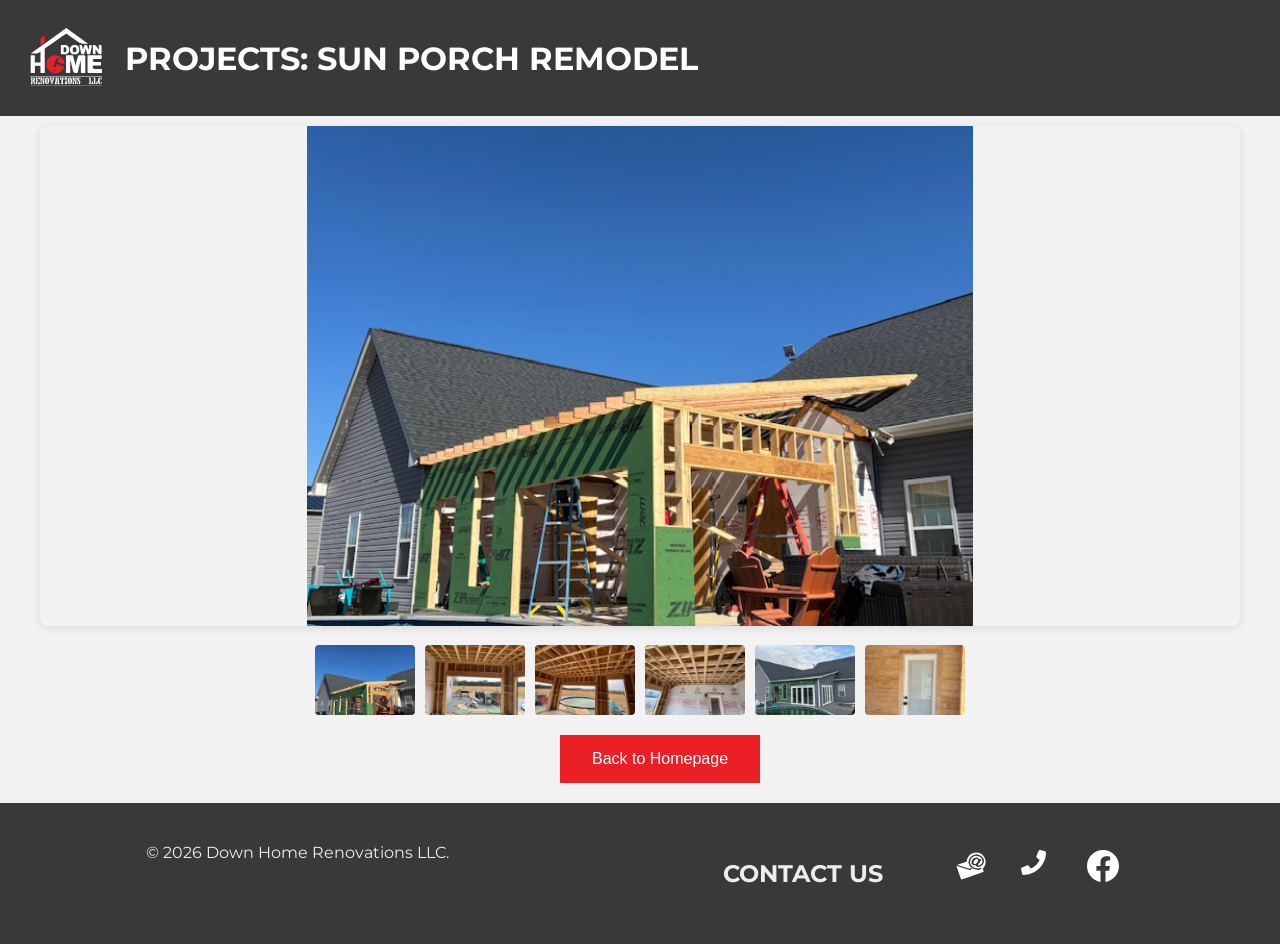
<file: p-sunporchremodel2.html>
<!DOCTYPE html>
<html lang="en">
  <meta charset="utf-8" />
  <meta name="viewport" content="width=device-width, initial-scale=1" />

  <head>
    <title>Down Home Renovations LLC.</title>
    <meta
      name="description"
      content="Your Renovation Specialist"
    />
    <meta name="robots" content="all" />
        <link rel="stylesheet" type="text/css" href="gallery.css" />
    <link rel="shortcut icon" href="img/favicon.svg" />
    <link
      href="https://fonts.googleapis.com/css2?family=Montserrat&display=swap"
      rel="stylesheet"
    />
  </head>
  <body>
  <header>
    <div class="container">
      <img src="img/projectlogo.svg" alt="Logo" class="logo" />
      <h1 class="title">Projects: Sun Porch Remodel</h1>
    </div>
  </header>


  <div class="carousel-container">
    <div class="main-image" id="main-image">
      <img src="img/projects/sunporchremodel2/IMG_3687.jpg" alt="Main View">
    </div>
    <div class="thumbnails">
      <img src="img/projects/sunporchremodel2/IMG_3687-thumb.jpg" alt="Thumb 4" onclick="showImage('img/projects/sunporchremodel2/IMG_3687.jpg')">
      <img src="img/projects/sunporchremodel2/IMG_3689-thumb.jpg" alt="Thumb 1" onclick="showImage('img/projects/sunporchremodel2/IMG_3689.jpg')">
      <img src="img/projects/sunporchremodel2/IMG_3690-thumb.jpg" alt="Thumb 2" onclick="showImage('img/projects/sunporchremodel2/IMG_3690.jpg')">
      <img src="img/projects/sunporchremodel2/IMG_3692-thumb.jpg" alt="Thumb 3" onclick="showImage('img/projects/sunporchremodel2/IMG_3692.jpg')">
      <img src="img/projects/sunporchremodel2/IMG_3746-thumb.jpg" alt="Thumb 4" onclick="showImage('img/projects/sunporchremodel2/IMG_3746.jpg')">
      <img src="img/projects/sunporchremodel2/IMG_3751-thumb.jpg" alt="Thumb 4" onclick="showImage('img/projects/sunporchremodel2/IMG_3751.jpg')">
    </div>
  </div>

  <script>
    function showImage(src) {
      document.getElementById("main-image").querySelector("img").src = src;
    }
  </script>

<menu>
  <a href="index.html"><button class="button">Back to Homepage</button></a>
</menu>


      <footer>
        <div>
          <p>&copy; <script>document.write( new Date().getFullYear() );</script>  Down Home Renovations LLC.</p>
          </div>
           <div id="social">
                 <ul>
                  <li><h1>Contact Us</h1></li>
                  <li>&nbsp;</li>
                   <li class="email">
                     <a aria-label="Email link" href="mailto:john@downhomerenovation.com">
                       <img class="socialicon" src="img/email.svg" alt="Email link"></img></a>
                   </li>
                   <li class="call">
                     <a aria-label="Telephone link" href="tel:9197388710">
                       <img class="socialicon" src="img/phone.svg" alt="Phone link"></img></a>
                   </li>
                   <li class="call">
                      <a aria-label="Facebook link" href="https://www.facebook.com/downhomerenovationsnc">
                        <img class="socialicon" src="img/facebookfill.svg" alt="Facebook link"></img></a>
                    </li>
                 </ul>
               </div>
      </footer>
    </section>
  </body>
</html>
</file>
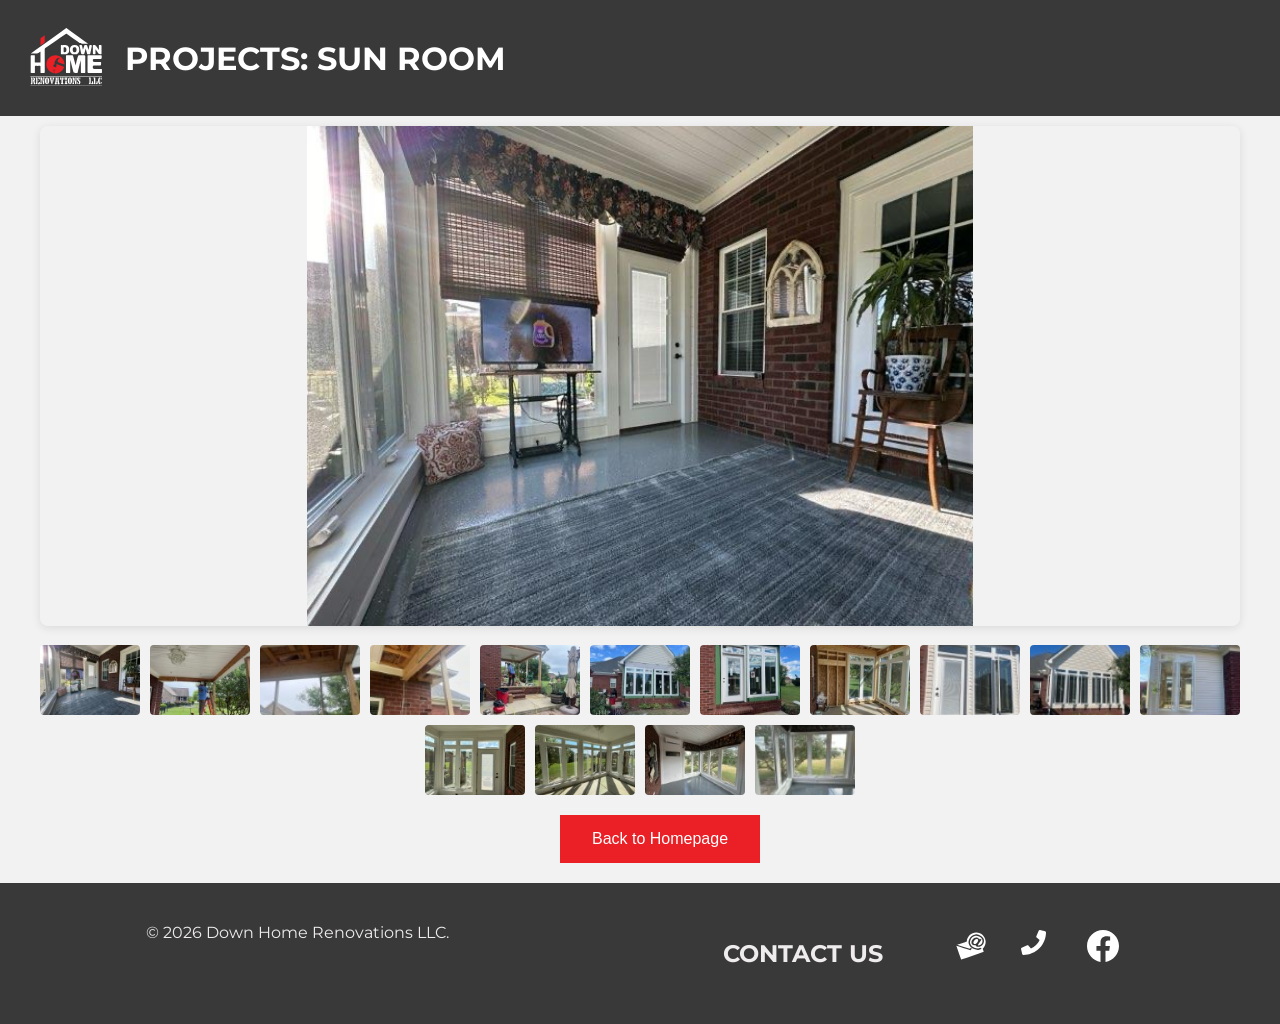
<file: p-sunroom.html>
<!DOCTYPE html>
<html lang="en">
  <meta charset="utf-8" />
  <meta name="viewport" content="width=device-width, initial-scale=1" />

  <head>
    <title>Down Home Renovations LLC.</title>
    <meta
      name="description"
      content="Your Renovation Specialist"
    />
    <meta name="robots" content="all" />
        <link rel="stylesheet" type="text/css" href="gallery.css" />
    <link rel="shortcut icon" href="img/favicon.svg" />
    <link
      href="https://fonts.googleapis.com/css2?family=Montserrat&display=swap"
      rel="stylesheet"
    />
  </head>
  <body>
  <header>
    <div class="container">
      <img src="img/projectlogo.svg" alt="Logo" class="logo" />
      <h1 class="title">Projects: Sun Room</h1>
    </div>
  </header>


  <div class="carousel-container">
    <div class="main-image" id="main-image">
      <img src="img/projects/sunroom/IMG959886.JPG" alt="Main View">
    </div>
    <div class="thumbnails">
      <img src="img/projects/sunroom/IMG959886-thumb.JPG" alt="Thumb 4" onclick="showImage('img/projects/sunroom/IMG959886.JPG')">
      <img src="img/projects/sunroom/IMG_2347-thumb.jpg" alt="Thumb 1" onclick="showImage('img/projects/sunroom/IMG_2347.jpg')">
      <img src="img/projects/sunroom/IMG_2352-thumb.jpg" alt="Thumb 2" onclick="showImage('img/projects/sunroom/IMG_2352.jpg')">
      <img src="img/projects/sunroom/IMG_2353-thumb.jpg" alt="Thumb 3" onclick="showImage('img/projects/sunroom/IMG_2353.jpg')">
      <img src="img/projects/sunroom/IMG_2356-thumb.jpg" alt="Thumb 4" onclick="showImage('img/projects/sunroom/IMG_2356.jpg')">
      <img src="img/projects/sunroom/IMG_2360-thumb.jpg" alt="Thumb 4" onclick="showImage('img/projects/sunroom/IMG_2360.jpg')">
      <img src="img/projects/sunroom/IMG_2362-thumb.jpg" alt="Thumb 4" onclick="showImage('img/projects/sunroom/IMG_2362.jpg')">
      <img src="img/projects/sunroom/IMG_2372-thumb.jpg" alt="Thumb 4" onclick="showImage('img/projects/sunroom/IMG_2372.jpg')">
      <img src="img/projects/sunroom/IMG_2378-thumb.jpg" alt="Thumb 4" onclick="showImage('img/projects/sunroom/IMG_2378.jpg')">
      <img src="img/projects/sunroom/IMG_2379-thumb.jpg" alt="Thumb 4" onclick="showImage('img/projects/sunroom/IMG_2379.jpg')">
      <img src="img/projects/sunroom/IMG_2380-thumb.jpg" alt="Thumb 4" onclick="showImage('img/projects/sunroom/IMG_2380.jpg')">
      <img src="img/projects/sunroom/IMG_2395-thumb.jpg" alt="Thumb 4" onclick="showImage('img/projects/sunroom/IMG_2395.jpg')">
      <img src="img/projects/sunroom/IMG_2396-thumb.jpg" alt="Thumb 4" onclick="showImage('img/projects/sunroom/IMG_2396.jpg')">
      <img src="img/projects/sunroom/IMG_9881-thumb.JPEG" alt="Thumb 4" onclick="showImage('img/projects/sunroom/IMG_9881.JPEG')">
      <img src="img/projects/sunroom/IMG_9882-thumb.JPEG" alt="Thumb 4" onclick="showImage('img/projects/sunroom/IMG_9882.JPEG')">

    </div>
  </div>

  <script>
    function showImage(src) {
      document.getElementById("main-image").querySelector("img").src = src;
    }
  </script>

<menu>
  <a href="index.html"><button class="button">Back to Homepage</button></a>
</menu>


      <footer>
        <div>
          <p>&copy; <script>document.write( new Date().getFullYear() );</script>  Down Home Renovations LLC.</p>
          </div>
           <div id="social">
                 <ul>
                  <li><h1>Contact Us</h1></li>
                  <li>&nbsp;</li>
                   <li class="email">
                     <a aria-label="Email link" href="mailto:john@downhomerenovation.com">
                       <img class="socialicon" src="img/email.svg" alt="Email link"></img></a>
                   </li>
                   <li class="call">
                     <a aria-label="Telephone link" href="tel:9197388710">
                       <img class="socialicon" src="img/phone.svg" alt="Phone link"></img></a>
                   </li>
                   <li class="call">
                      <a aria-label="Facebook link" href="https://www.facebook.com/downhomerenovationsnc">
                        <img class="socialicon" src="img/facebookfill.svg" alt="Facebook link"></img></a>
                    </li>
                 </ul>
               </div>
      </footer>
    </section>
  </body>
</html>
</file>
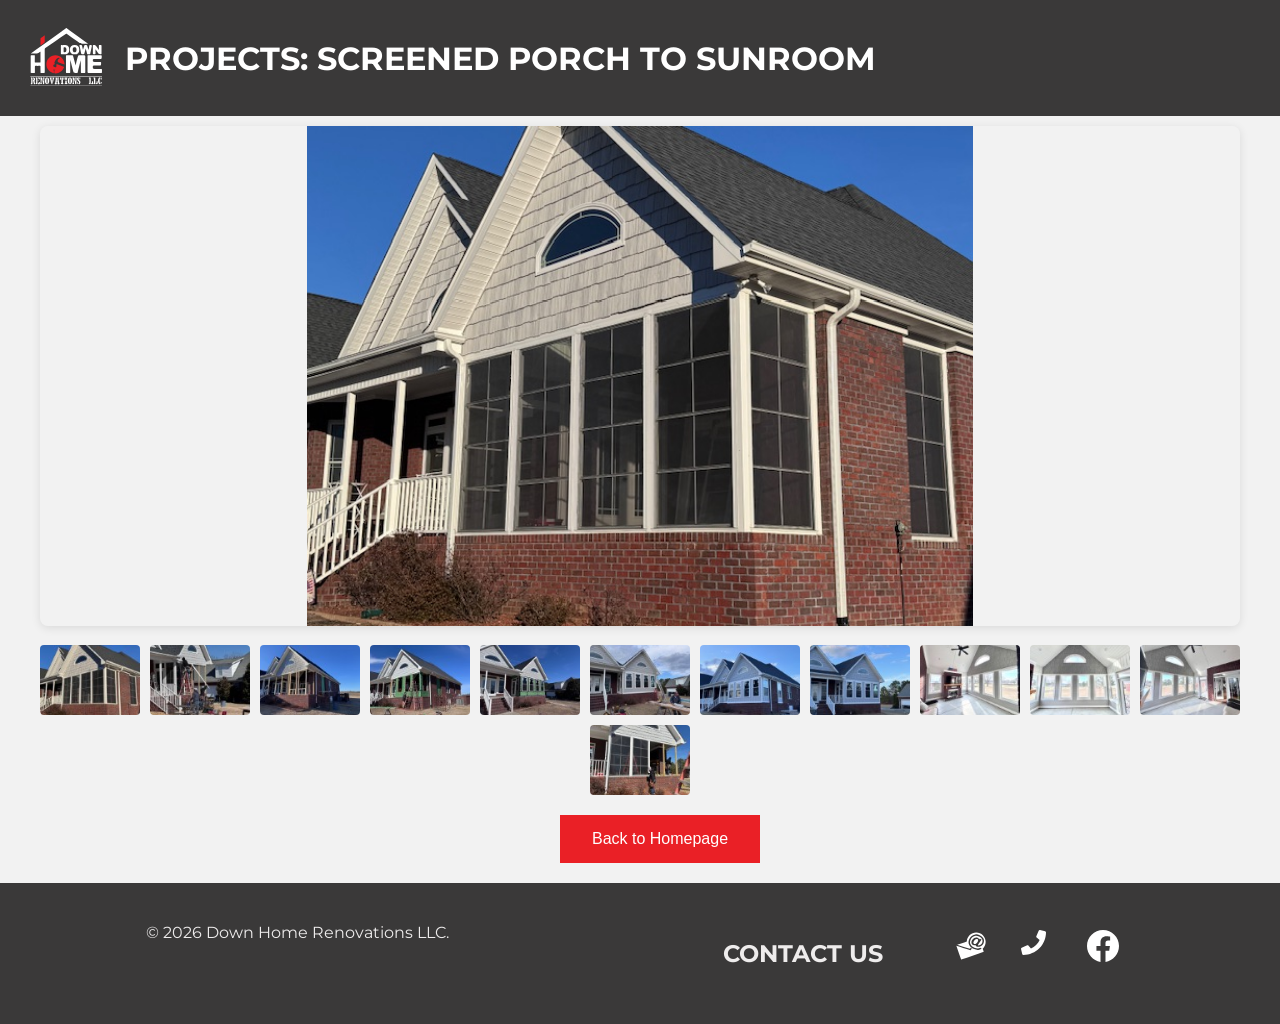
<file: p-sunroom2.html>
<!DOCTYPE html>
<html lang="en">
  <meta charset="utf-8" />
  <meta name="viewport" content="width=device-width, initial-scale=1" />

  <head>
    <title>Down Home Renovations LLC.</title>
    <meta
      name="description"
      content="Your Renovation Specialist"
    />
    <meta name="robots" content="all" />
        <link rel="stylesheet" type="text/css" href="gallery.css" />
    <link rel="shortcut icon" href="img/favicon.svg" />
    <link
      href="https://fonts.googleapis.com/css2?family=Montserrat&display=swap"
      rel="stylesheet"
    />
  </head>
  <body>
  <header>
    <div class="container">
      <img src="img/projectlogo.svg" alt="Logo" class="logo" />
      <h1 class="title">Projects: Screened Porch to Sunroom</h1>
    </div>
  </header>


  <div class="carousel-container">
    <div class="main-image" id="main-image">
      <img src="img/projects/sunroom2/IMG_1105.jpg" alt="Main View">
    </div>
    <div class="thumbnails">
      <img src="img/projects/sunroom2/IMG_1105-thumb.jpg" alt="Thumb 4" onclick="showImage('img/projects/sunroom2/IMG_1105.jpg')">
      <img src="img/projects/sunroom2/IMG_1110-thumb.jpg" alt="Thumb 1" onclick="showImage('img/projects/sunroom2/IMG_1110.jpg')">
      <img src="img/projects/sunroom2/IMG_1112-thumb.jpg" alt="Thumb 2" onclick="showImage('img/projects/sunroom2/IMG_1112.jpg')">
      <img src="img/projects/sunroom2/IMG_1114-thumb.jpg" alt="Thumb 3" onclick="showImage('img/projects/sunroom2/IMG_1114.jpg')">
      <img src="img/projects/sunroom2/IMG_1123-thumb.jpg" alt="Thumb 4" onclick="showImage('img/projects/sunroom2/IMG_1123.jpg')">
      <img src="img/projects/sunroom2/IMG_1144-thumb.jpg" alt="Thumb 4" onclick="showImage('img/projects/sunroom2/IMG_1144.jpg')">
      <img src="img/projects/sunroom2/IMG_1146-thumb.jpg" alt="Thumb 4" onclick="showImage('img/projects/sunroom2/IMG_1146.jpg')">
      <img src="img/projects/sunroom2/IMG_1148-thumb.jpg" alt="Thumb 4" onclick="showImage('img/projects/sunroom2/IMG_1148.jpg')">
      <img src="img/projects/sunroom2/IMG_1165-thumb.jpg" alt="Thumb 4" onclick="showImage('img/projects/sunroom2/IMG_1165.jpg')">
      <img src="img/projects/sunroom2/IMG_1166-thumb.jpg" alt="Thumb 4" onclick="showImage('img/projects/sunroom2/IMG_1166.jpg')">
      <img src="img/projects/sunroom2/IMG_1167-thumb.jpg" alt="Thumb 4" onclick="showImage('img/projects/sunroom2/IMG_1167.jpg')">
      <img src="img/projects/sunroom2/IMG_3612-thumb.jpg" alt="Thumb 4" onclick="showImage('img/projects/sunroom2/IMG_3612.jpg')">


    </div>
  </div>

  <script>
    function showImage(src) {
      document.getElementById("main-image").querySelector("img").src = src;
    }
  </script>

<menu>
  <a href="index.html"><button class="button">Back to Homepage</button></a>
</menu>


      <footer>
        <div>
          <p>&copy; <script>document.write( new Date().getFullYear() );</script>  Down Home Renovations LLC.</p>
          </div>
           <div id="social">
                 <ul>
                  <li><h1>Contact Us</h1></li>
                  <li>&nbsp;</li>
                   <li class="email">
                     <a aria-label="Email link" href="mailto:john@downhomerenovation.com">
                       <img class="socialicon" src="img/email.svg" alt="Email link"></img></a>
                   </li>
                   <li class="call">
                     <a aria-label="Telephone link" href="tel:9197388710">
                       <img class="socialicon" src="img/phone.svg" alt="Phone link"></img></a>
                   </li>
                   <li class="call">
                      <a aria-label="Facebook link" href="https://www.facebook.com/downhomerenovationsnc">
                        <img class="socialicon" src="img/facebookfill.svg" alt="Facebook link"></img></a>
                    </li>
                 </ul>
               </div>
      </footer>
    </section>
  </body>
</html>
</file>
<file: hstyle.css>
:root {
  --red: #ea2026;
  --slate: #a4bcc2;
  --offwhite: #eeecec;
  --dg: #3a3939;
  --clear: rgba(0, 0, 0, 0);
  --tranwhite: rgba(255, 255, 255, 0.4);
}

body {
  font-family: "Montserrat", sans-serif;
  padding: 0;
  margin: 0;
}
h1 {
  font-size: 1.5rem;
  text-transform: uppercase;
}

h2 {
  text-transform: uppercase;
}

h1,
h2 {
  margin: 2% 0 2% 0;
  text-align: center;
}

a {
  text-decoration: none;
}

img {
  display: block;
  margin-left: auto;
  margin-right: auto;
  width: 66%;
}

#page {
  display: grid;
  width: 100%;
  grid-template-areas:
    "block1 block1 block1 bio"
    "htext htext htext htext"
    "interior exterior remodel decks"
    "gallery gallery gallery gallery"
    "footer  footer footer footer";
  grid-template-columns: repeat(4, 1fr);
}

#page > block1 {
  grid-area: block1;
  display: flex;
  justify-content: center;
  align-items: center;
  background-color: var(--dg);
  background-image: url(img/projects/deck02.webp);
  background-size: cover;
  color: var(--offwhite);
  padding: 10%;
}

#page > bio {
  grid-area: bio;
  display: flex;
  flex-direction: column;
  justify-content: center;
  align-items: center;
  color: var(--offwhite);
  background-color: var(--red);
  padding: 1%;
}

.button {
  border-radius: 1000px;
  padding: 20px;
  margin: 25px auto 20px auto;
  font: normal bold 26px/1 "Open Sans", sans-serif;
  border: 3px solid;
  text-align: center;
  text-decoration: none;
  display: block;
  width: fit-content;
  border-color: var(--offwhite);
  color: var(--offwhite);
}

.button:hover {
  background: var(--slate);
  color: var(--red);
}

#page > htext {
  background-color: var(--offwhite);
  grid-area: htext;
  padding: 2%;
  font-size: 1.5rem;
}

#page > interior {
  grid-area: interior;
}

#page > exterior {
  grid-area: exterior;
}

#page > remodel {
  grid-area: remodel;
}

#page > decks {
  grid-area: decks;
}

#page > interior,
#page > remodel,
#page > exterior,
#page > decks {
  color: var(--offwhite);
  padding: 10%;
}

#page > interior,
#page > remodel {
  background-color: var(--dg);
}

#page > exterior,
#page > decks {
  background-color: var(--red);
}

#page > gallery {
  grid-area: gallery;
  display: flex;
  padding: 2%;
  background: var(--offwhite);
  flex-wrap: wrap;
  justify-content: center;
  align-items: center;
}

.gallery-item {
  display: flex;
  align-content: space-around;
  justify-content: space-around;
}

.gallery-item img {
  width: 95%;
  height: auto;
  padding: 5px;
  margin: 5px;
  background-image: linear-gradient(
    170deg,
    var(--dg) 0%,
    var(--dg) 33%,
    var(--red) 33%,
    var(--red) 66%,
    var(--dg) 66%
  );
}

.nobg img {
  background-image: none !important;
}

#page > footer {
  grid-area: footer;
  background-color: var(--dg);
  color: var(--offwhite);
  margin: 0;
  padding: 1rem;
  display: flex;
  align-content: center;
  justify-content: space-between;
  flex-direction: row;
}

.footer div {
  flex: auto;
  margin: 0.5rem;
}

#social {
  display: table-cell;
  vertical-align: middle;
}

#social ul {
  text-align: center;
  padding-left: 0;
}

#social li {
  display: inline-block;
  list-style-type: none;
  margin: 0 15px;
}

#social ul li {
  transition: ease 0.3s;
}

#social ul:hover > li:not(:first-of-type) {
  opacity: 0.5;
}

#social ul:hover > li:not(:first-of-type):hover {
  opacity: 1;
  transform: scale(1.5);
}

.socialicon {
  width: 2rem;
  height: 2rem;
}

@media only screen and (max-width: 1000px) {
  #page {
    display: grid;
    min-width: calc(min-content + 1em);
    grid-template-areas:
      "block1 bio"
      "htext htext"
      "interior exterior"
      "remodel decks"
      "gallery gallery"
      "footer footer";
    gap: 10px;
    text-align: center;
    grid-template-columns: repeat(2, 1fr);
  }

  #page > block1 {
    background-image: linear-gradient(var(--tranwhite), var(--tranwhite)),
      url(img/projects/deck02.webp);
  }

  #page > footer {
    flex-direction: column;
  }
}

@media only screen and (max-width: 700px) {
  #page {
    display: grid;
    min-width: calc(min-content + 1em);
    height: 250px;
    grid-template-areas:
      "block1"
      "bio"
      "htext"
      "interior"
      "exterior"
      "remodel"
      "decks"
      "gallery"
      "footer";
    gap: 10px;
    text-align: center;
    grid-template-columns: 1fr;
  }
}
</file>
<file: gallery.css>
:root {
  --red: #ea2026;
  --slate: #a4bcc2;
  --offwhite: #eeecec;
  --dg: #3a3939;
  --clear: rgba(0, 0, 0, 0);
  --tranwhite: rgba(255, 255, 255, 0.4);
    --tranwhite2: rgba(255, 255, 255, 0.2);
}

body {
  font-family: "Montserrat", sans-serif;
  background: #f2f2f2;
  text-align: center;
    padding: 0;
  margin: 0;
}

h1 {
  font-size: 1.5rem;
  text-transform: uppercase;
}

button {
  background-color: var(--red);
  border: none;
  color: white;
  padding: 15px 32px;
  text-align: center;
  text-decoration: none;
  display: inline-block;
  font-size: 16px;
  margin: 4px 2px;
  cursor: pointer;
}





header {
  background-color: var(--dg);
  padding: 20px;
  color: white;
  margin-bottom: 10px;
}

.container {
  display: flex;
  align-items: center;
  justify-content: flex-start;
  flex-wrap: wrap;
  gap: 20px;
}

.logo {
  height: 60px;
  width: auto;
}

.title {
  font-size: 2rem;
  margin: 0;
}

/* Responsive tweaks */
@media (max-width: 600px) {
  .container {
    flex-direction: column;
    align-items: center;
    text-align: center;
  }

  .title {
    font-size: 1.5rem;
  }
}







.carousel-container {
  max-width: 95%;
  margin: 0 auto;
}

.main-image img {
  width: 100%;
  max-height: 500px;
  object-fit: contain;
  border-radius: 8px;
  box-shadow: 0 2px 10px rgba(0,0,0,0.1);
}

.thumbnails {
  display: flex;
  justify-content: center;
  gap: 10px;
  margin-top: 15px;
  margin-bottom: 15px;
  flex-wrap: wrap;
}

.thumbnails img {
  width: 100px;
  height: 70px;
  object-fit: cover;
  border-radius: 4px;
  cursor: pointer;
  transition: transform 0.2s ease, box-shadow 0.2s ease;
}

.thumbnails img:hover {
  transform: scale(1.05);
  box-shadow: 0 0 5px rgba(0,0,0,0.3);
}



footer {
  background-color: var(--dg);
  color: var(--offwhite);
  margin: 0;
  padding: 1rem;
  display: flex;
  align-content: center;
  justify-content: space-between;
  flex-direction: row;
}

div {
  flex: auto;
  margin: 0.5rem;
}

#social {
  display: table-cell;
  vertical-align: middle;
}

#social ul {
  text-align: center;
  padding-left: 0;
}

#social li {
  display: inline-block;
  list-style-type: none;
  margin: 0 15px;
}

#social ul li {
  transition: ease 0.3s;
}

#social ul:hover > li:not(:first-of-type) {
  opacity: 0.5;
}

#social ul:hover > li:not(:first-of-type):hover {
  opacity: 1;
  transform: scale(1.5);
}

.socialicon {
  width: 2rem;
  height: 2rem;
}
</file>
